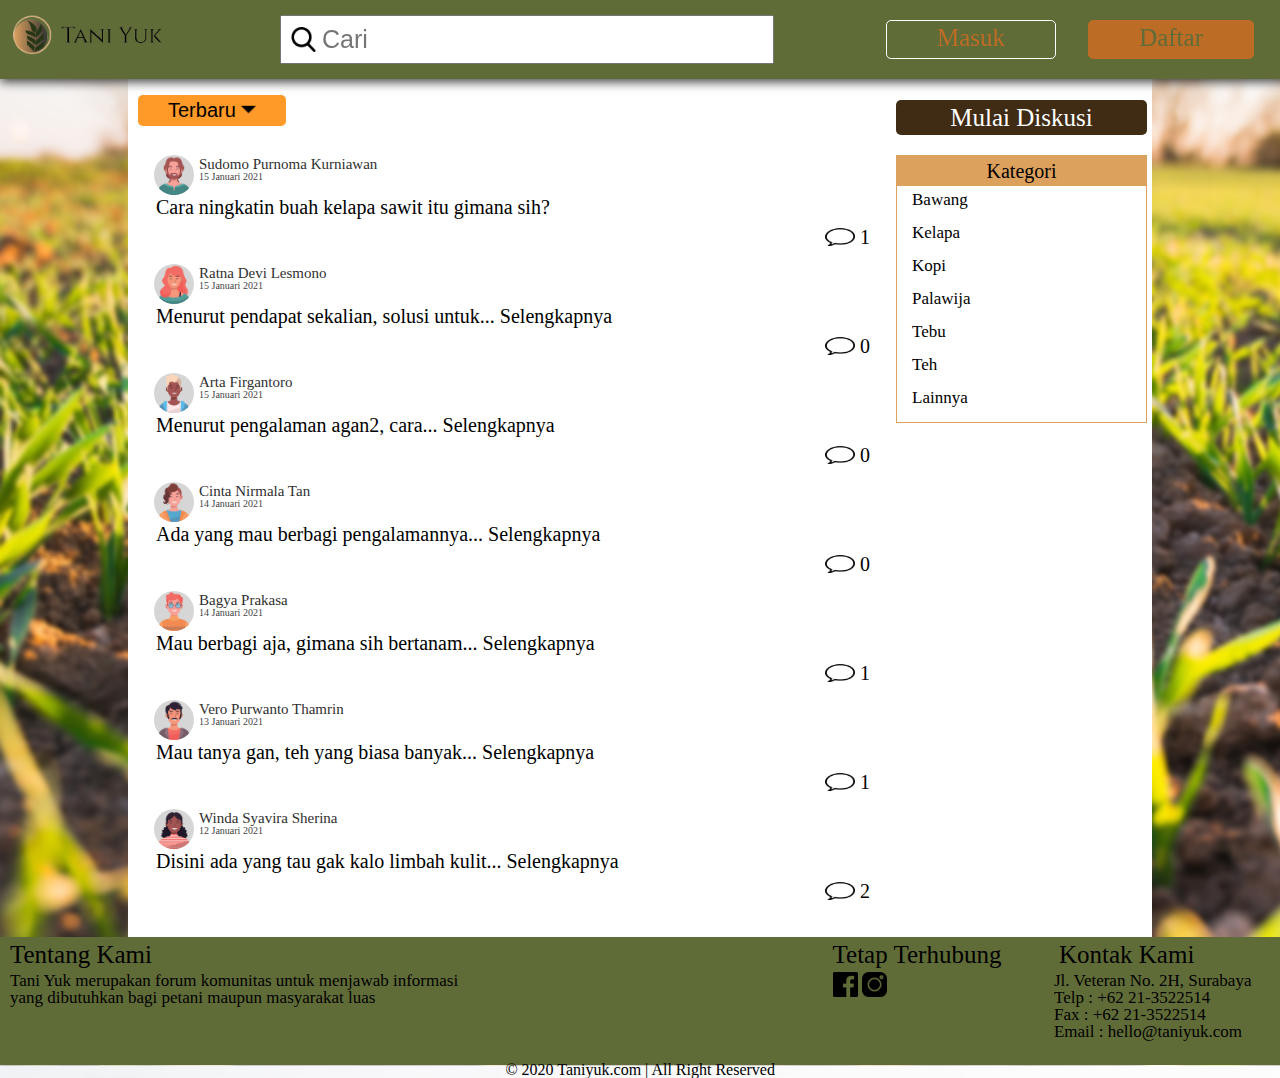
<file: index.html>
<!DOCTYPE html>
<html lang="en">
<head>
	<meta charset="UTF-8">
	<meta name="viewport" content="width=device-width, initial-scale=1.0">
	<title>Tani Yuk</title>
	<link rel="shortcut icon" href="icon/logo.png">
	<link rel="stylesheet" type="text/css" href="style.css">
</head>
<body>
	<div id="container-sidenav" class="container-nav">
		<a href="javascript:void(0)" class="close-nav" onclick="closeNav()">&times</a>
		<a href="index.html">
			<img class="desktop-logo" src="icon/home-logo.png">
			<img class="mobile-logo" src="icon/logo.png">
		</a>
		<form>
			<img src="icon/search.png">
			<input type="text" placeholder="Cari">
		</form>
		<div class="login-register">
			<a class="login" href="login.html">Masuk</a>
			<a class="register" href="register.html">Daftar</a>
		</div>
	</div>
	<span class="open-nav" onclick="openNav()">&#9776</span>
	<div class="back-nav"></div>
	<div class="container-content-main">
		<div class="container-content-1">
			<div class="dropdown">
				<button class="dropdown-button" onclick="dropFunction()">Terbaru <img src="icon/down-arrow.png"></button>
					<div id="dropdownHold" class="dropdown-content">
						<a href="index.html">Terbaru</a>
						<a href="index2.html">Teratas</a>
					</div>
			</div>
			<div class="container-content-discuss">
				<a href="discuss-1.html">
					<img class="avatar" src="icon/avatar-1.png">
					<h1>Sudomo Purnoma Kurniawan</h1>
					<h2>15 Januari 2021</h2>
					<p class="content-min">Cara ningkatin buah kelapa sawit itu gimana sih?</p>
					<p class="comment-count">1</p>
					<img class="comment-bubble" src="icon/speech-bubble.png">
				</a>
				<a href="discuss-2.html">
					<img class="avatar" src="icon/avatar-5.png">
					<h1>Ratna Devi Lesmono</h1>
					<h2>15 Januari 2021</h2>
					<p class="content-min">Menurut pendapat sekalian, solusi untuk... Selengkapnya</p>
					<p class="comment-count">0</p>
					<img class="comment-bubble" src="icon/speech-bubble.png">
				</a>
				<a href="discuss-3.html">
					<img class="avatar" src="icon/avatar-2.png">
					<h1>Arta Firgantoro</h1>
					<h2>15 Januari 2021</h2>
					<p class="content-min">Menurut pengalaman agan2, cara... Selengkapnya</p>
					<p class="comment-count">0</p>
					<img class="comment-bubble" src="icon/speech-bubble.png">
				</a>
				<a href="discuss-4.html">
					<img class="avatar" src="icon/avatar-6.png">
					<h1>Cinta Nirmala Tan</h1>
					<h2>14 Januari 2021</h2>
					<p class="content-min">Ada yang mau berbagi pengalamannya... Selengkapnya</p>
					<p class="comment-count">0</p>
					<img class="comment-bubble" src="icon/speech-bubble.png">
				</a>
				<a href="discuss-5.html">
					<img class="avatar" src="icon/avatar-3.png">
					<h1>Bagya Prakasa</h1>
					<h2>14 Januari 2021</h2>
					<p class="content-min">Mau berbagi aja, gimana sih bertanam... Selengkapnya</p>
					<p class="comment-count">1</p>
					<img class="comment-bubble" src="icon/speech-bubble.png">
				</a>
				<a href="discuss-6.html">
					<img class="avatar" src="icon/avatar-4.png">
					<h1>Vero Purwanto Thamrin</h1>
					<h2>13 Januari 2021</h2>
					<p class="content-min">Mau tanya gan, teh yang biasa banyak... Selengkapnya</p>
					<p class="comment-count">1</p>
					<img class="comment-bubble" src="icon/speech-bubble.png">
				</a>
				<a href="discuss-7.html">
					<img class="avatar" src="icon/avatar-7.png">
					<h1>Winda Syavira Sherina</h1>
					<h2>12 Januari 2021</h2>
					<p class="content-min">Disini ada yang tau gak kalo limbah kulit... Selengkapnya</p>
					<p class="comment-count">2</p>
					<img class="comment-bubble" src="icon/speech-bubble.png">
				</a>
			</div>
		</div>
		<div class="container-content-2">
			<a class="start-discuss" href="start-discuss.html">Mulai Diskusi</a>
			<a href="start-discuss.html">
				<img class="start-discuss-mobile" src="icon/edit.png">
			</a>
			<div class="container-content-category">
				<h1>Kategori</h1>
				<a class="onion" onclick="categoryPopup()" href="#">Bawang</a><br><br>
				<a class="coconut" onclick="categoryPopup()" href="#">Kelapa</a><br><br>
				<a class="coffee" onclick="categoryPopup()" href="#">Kopi</a><br><br>
				<a class="second-crop" onclick="categoryPopup()" href="#">Palawija</a><br><br>
				<a class="cane" onclick="categoryPopup()" href="#">Tebu</a><br><br>
				<a class="tea" onclick="categoryPopup()" href="#">Teh</a><br><br>
				<a class="other" onclick="categoryPopup()" href="#">Lainnya</a><br><br>
			</div>
		</div>
	</div>
	<div class="container-end">
		<div class="container-about">
			<h1>Tentang Kami</h1>
			<p>Tani Yuk merupakan forum komunitas untuk menjawab informasi</p>
			<p>yang dibutuhkan bagi petani maupun masyarakat luas</p>
		</div>
		<div class="container-connect-contact">
			<span class="connected">
				<h1>Tetap Terhubung</h1>
				<a href="https://web.facebook.com/rapzzzzy/">
					<img class="social-media" src="icon/facebook.png">
				</a>
				<a href="https://www.instagram.com/rapzzzzy/">
					<img class="social-media" src="icon/instagram.png">
				</a>
			</span>
			<span class="contact">
				<h1>Kontak Kami</h1>
				<p>Jl. Veteran No. 2H, Surabaya</p>
				<p>Telp	 : +62 21-3522514</p>
				<p>Fax	 : +62 21-3522514</p>
				<p>Email : hello@taniyuk.com</p>
			</span>
		</div>
		<div class="copyright">
			<p>© 2020 Taniyuk.com | All Right Reserved</p>
		</div>
	</div>
</body>
<script src="script.js"></script>
</html>
</file>
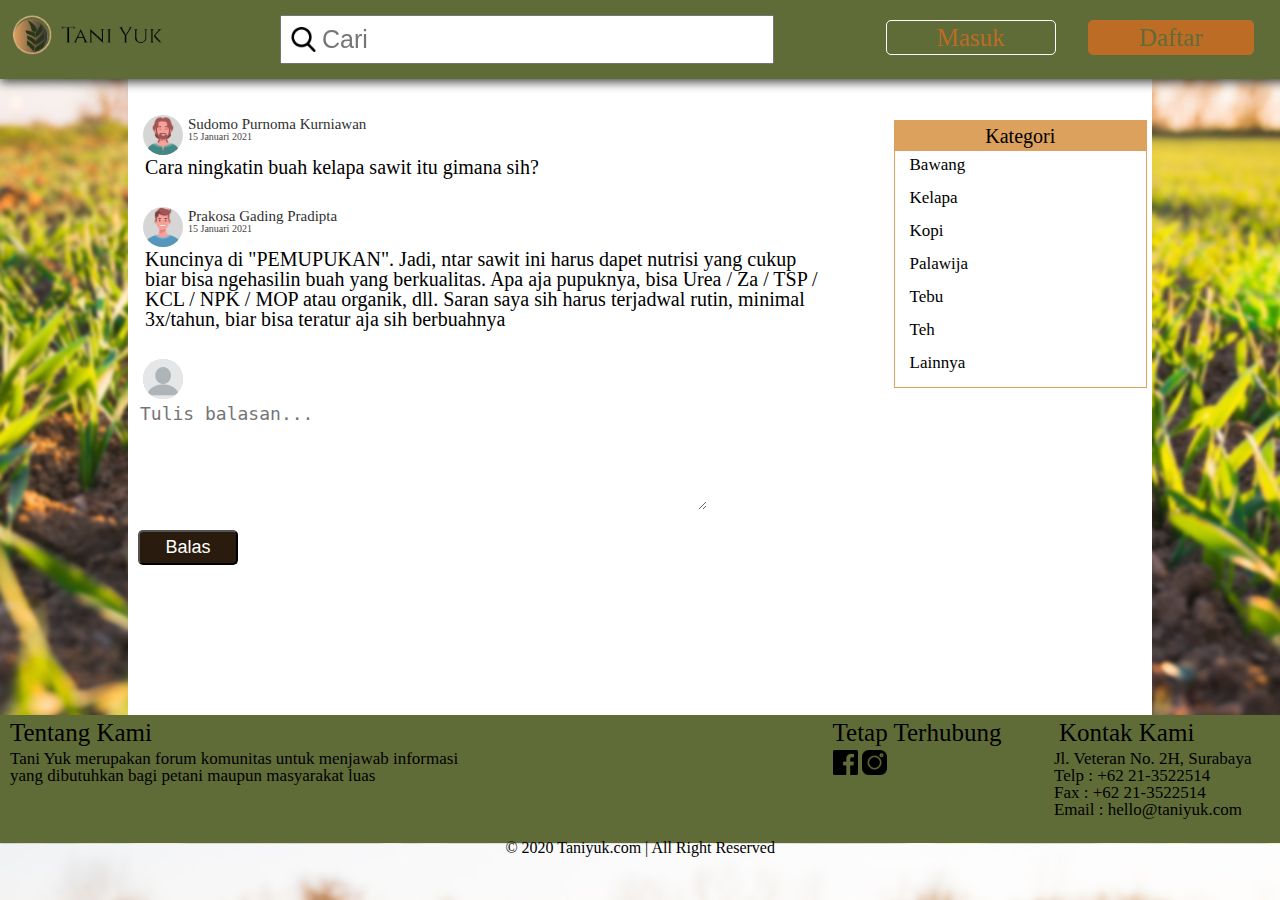
<file: discuss-1.html>
<!DOCTYPE html>
<html lang="en">
<head>
	<meta charset="UTF-8">
	<meta name="viewport" content="width=device-width, initial-scale=1.0">
	<title>Tani Yuk</title>
	<link rel="shortcut icon" href="icon/logo.png">
	<link rel="stylesheet" type="text/css" href="discuss.css">
</head>
<body>
	<div id="container-sidenav" class="container-nav">
		<a href="javascript:void(0)" class="close-nav" onclick="closeNav()">&times</a>
		<a href="index.html">
			<img class="desktop-logo" src="icon/home-logo.png">
			<img class="mobile-logo" src="icon/logo.png">
		</a>
		<form>
			<img src="icon/search.png">
			<input type="text" placeholder="Cari">
		</form>
		<div class="login-register">
			<a class="login" href="login.html">Masuk</a>
			<a class="register" href="register.html">Daftar</a>
		</div>
	</div>
	<span class="open-nav" onclick="openNav()">&#9776</span>
	<div class="back-nav"></div>
	<div class="container-content-main">
		<div class="container-content-1">
			<div class="container-content-discuss">
				<img class="avatar" src="icon/avatar-1.png">
				<h1>Sudomo Purnoma Kurniawan</h1>
				<h2>15 Januari 2021</h2>
				<p class="content-min">Cara ningkatin buah kelapa sawit itu gimana sih?</p>
			</div>
			<div class="container-content-discuss">
				<img class="avatar" src="icon/avatar-9.png">
				<h1>Prakosa Gading Pradipta</h1>
				<h2>15 Januari 2021</h2>
				<p class="content-min">Kuncinya di "PEMUPUKAN". Jadi, ntar sawit ini harus dapet nutrisi yang cukup biar bisa ngehasilin buah yang berkualitas. Apa aja pupuknya, bisa Urea / Za / TSP / KCL / NPK / MOP atau organik, dll. Saran saya sih harus terjadwal rutin, minimal 3x/tahun, biar bisa teratur aja sih berbuahnya</p>
			</div>
			<div class="container-content-discuss">
				<img class="avatar" src="icon/blank-avatar.png">
				<h1 class="blank">Blank</h1>
				<h2 class="blank">Blank</h2>
				<textarea class="reply-1" cols="50%" rows="5%" placeholder="Tulis balasan..."></textarea>
				<textarea class="reply-2" cols="40%" rows="4%" placeholder="Tulis balasan..."></textarea>
				<textarea class="reply-3" cols="30%" rows="3%" placeholder="Tulis balasan..."></textarea>
			</div>
			<div class="reply">
				<button onclick="replyPopup()">Balas</button>
			</div>
		</div>
		<div class="container-content-2">
			<div class="container-content-category">
				<h1>Kategori</h1>
				<a class="onion" onclick="categoryPopup()" href="#">Bawang</a><br><br>
				<a class="coconut" onclick="categoryPopup()" href="#">Kelapa</a><br><br>
				<a class="coffee" onclick="categoryPopup()" href="#">Kopi</a><br><br>
				<a class="second-crop" onclick="categoryPopup()" href="#">Palawija</a><br><br>
				<a class="cane" onclick="categoryPopup()" href="#">Tebu</a><br><br>
				<a class="tea" onclick="categoryPopup()" href="#">Teh</a><br><br>
				<a class="other" onclick="categoryPopup()" href="#">Lainnya</a><br><br>
			</div>
		</div>
	</div>
	<div class="container-end">
		<div class="container-about">
			<h1>Tentang Kami</h1>
			<p>Tani Yuk merupakan forum komunitas untuk menjawab informasi</p>
			<p>yang dibutuhkan bagi petani maupun masyarakat luas</p>
		</div>
		<div class="container-connect-contact">
			<span class="connected">
				<h1>Tetap Terhubung</h1>
				<a href="https://web.facebook.com/rapzzzzy/">
					<img class="social-media" src="icon/facebook.png">
				</a>
				<a href="https://www.instagram.com/rapzzzzy/">
					<img class="social-media" src="icon/instagram.png">
				</a>
			</span>
			<span class="contact">
				<h1>Kontak Kami</h1>
				<p>Jl. Veteran No. 2H, Surabaya</p>
				<p>Telp	 : +62 21-3522514</p>
				<p>Fax	 : +62 21-3522514</p>
				<p>Email : hello@taniyuk.com</p>
			</span>
		</div>
		<div class="copyright">
			<p>© 2020 Taniyuk.com | All Right Reserved</p>
		</div>
	</div>
</body>
<script src="script.js"></script>
</html>
</file>
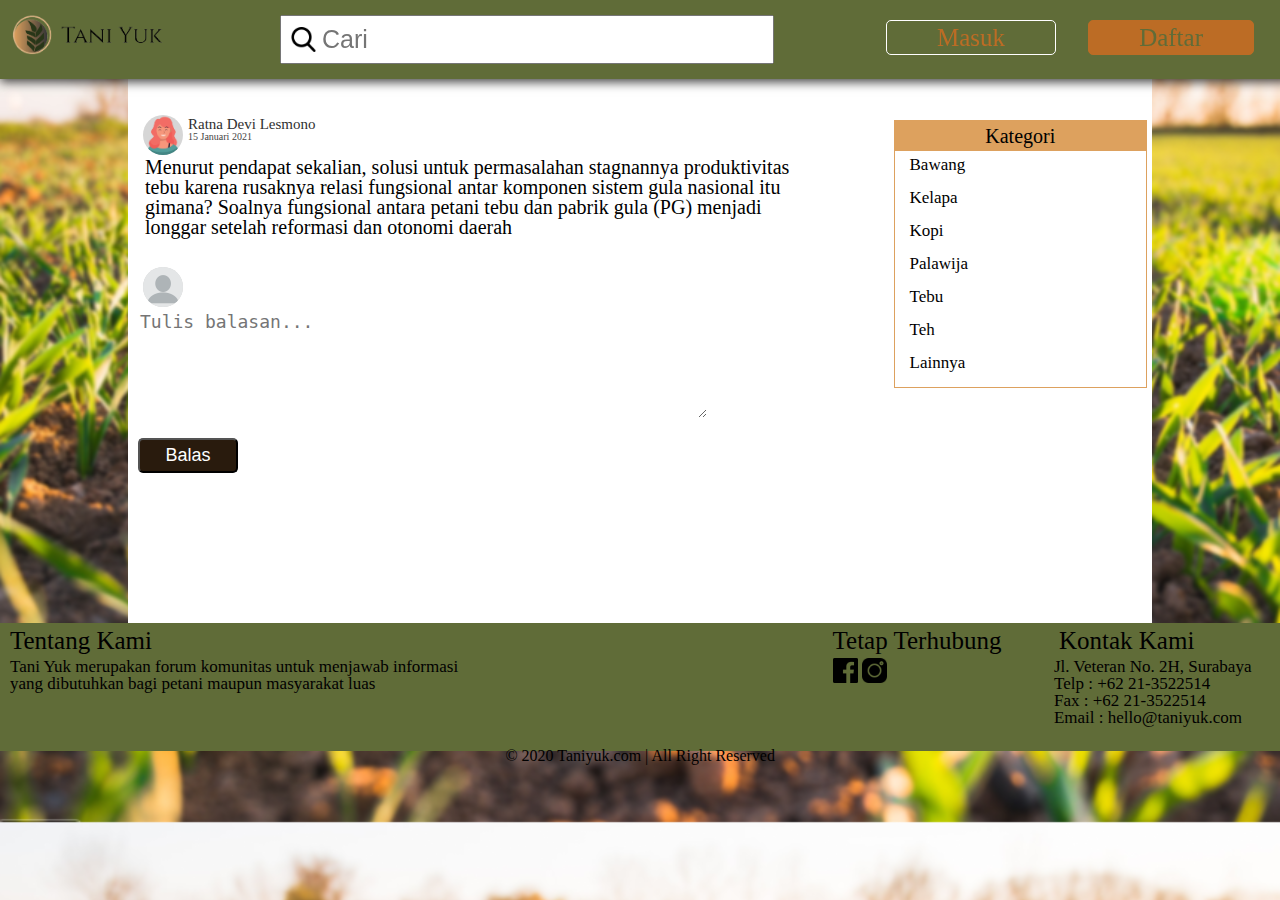
<file: discuss-2.html>
<!DOCTYPE html>
<html lang="en">
<head>
	<meta charset="UTF-8">
	<meta name="viewport" content="width=device-width, initial-scale=1.0">
	<title>Tani Yuk</title>
	<link rel="shortcut icon" href="icon/logo.png">
	<link rel="stylesheet" type="text/css" href="discuss.css">
</head>
<body>
	<div id="container-sidenav" class="container-nav">
		<a href="javascript:void(0)" class="close-nav" onclick="closeNav()">&times</a>
		<a href="index.html">
			<img class="desktop-logo" src="icon/home-logo.png">
			<img class="mobile-logo" src="icon/logo.png">
		</a>
		<form>
			<img src="icon/search.png">
			<input type="text" placeholder="Cari">
		</form>
		<div class="login-register">
			<a class="login" href="login.html">Masuk</a>
			<a class="register" href="register.html">Daftar</a>
		</div>
	</div>
	<span class="open-nav" onclick="openNav()">&#9776</span>
	<div class="back-nav"></div>
	<div class="container-content-main">
		<div class="container-content-1">
			<div class="container-content-discuss">
				<img class="avatar" src="icon/avatar-5.png">
				<h1>Ratna Devi Lesmono</h1>
				<h2>15 Januari 2021</h2>
				<p class="content-min">Menurut pendapat sekalian, solusi untuk permasalahan stagnannya produktivitas tebu karena rusaknya relasi fungsional antar komponen sistem gula nasional itu gimana? Soalnya fungsional antara petani tebu dan pabrik gula (PG) menjadi longgar setelah reformasi dan otonomi daerah</p>
			</div>
			<div class="container-content-discuss">
				<img class="avatar" src="icon/blank-avatar.png">
				<h1 class="blank">Blank</h1>
				<h2 class="blank">Blank</h2>
				<textarea class="reply-1" cols="50%" rows="5%" placeholder="Tulis balasan..."></textarea>
				<textarea class="reply-2" cols="40%" rows="4%" placeholder="Tulis balasan..."></textarea>
				<textarea class="reply-3" cols="30%" rows="3%" placeholder="Tulis balasan..."></textarea>
			</div>
			<div class="reply">
				<button onclick="replyPopup()">Balas</button>
			</div>
		</div>
		<div class="container-content-2">
			<div class="container-content-category">
				<h1>Kategori</h1>
				<a class="onion" onclick="categoryPopup()" href="#">Bawang</a><br><br>
				<a class="coconut" onclick="categoryPopup()" href="#">Kelapa</a><br><br>
				<a class="coffee" onclick="categoryPopup()" href="#">Kopi</a><br><br>
				<a class="second-crop" onclick="categoryPopup()" href="#">Palawija</a><br><br>
				<a class="cane" onclick="categoryPopup()" href="#">Tebu</a><br><br>
				<a class="tea" onclick="categoryPopup()" href="#">Teh</a><br><br>
				<a class="other" onclick="categoryPopup()" href="#">Lainnya</a><br><br>
			</div>
		</div>
	</div>
	<div class="container-end">
		<div class="container-about">
			<h1>Tentang Kami</h1>
			<p>Tani Yuk merupakan forum komunitas untuk menjawab informasi</p>
			<p>yang dibutuhkan bagi petani maupun masyarakat luas</p>
		</div>
		<div class="container-connect-contact">
			<span class="connected">
				<h1>Tetap Terhubung</h1>
				<a href="https://web.facebook.com/rapzzzzy/">
					<img class="social-media" src="icon/facebook.png">
				</a>
				<a href="https://www.instagram.com/rapzzzzy/">
					<img class="social-media" src="icon/instagram.png">
				</a>
			</span>
			<span class="contact">
				<h1>Kontak Kami</h1>
				<p>Jl. Veteran No. 2H, Surabaya</p>
				<p>Telp	 : +62 21-3522514</p>
				<p>Fax	 : +62 21-3522514</p>
				<p>Email : hello@taniyuk.com</p>
			</span>
		</div>
		<div class="copyright">
			<p>© 2020 Taniyuk.com | All Right Reserved</p>
		</div>
	</div>
</body>
<script src="script.js"></script>
</html>
</file>
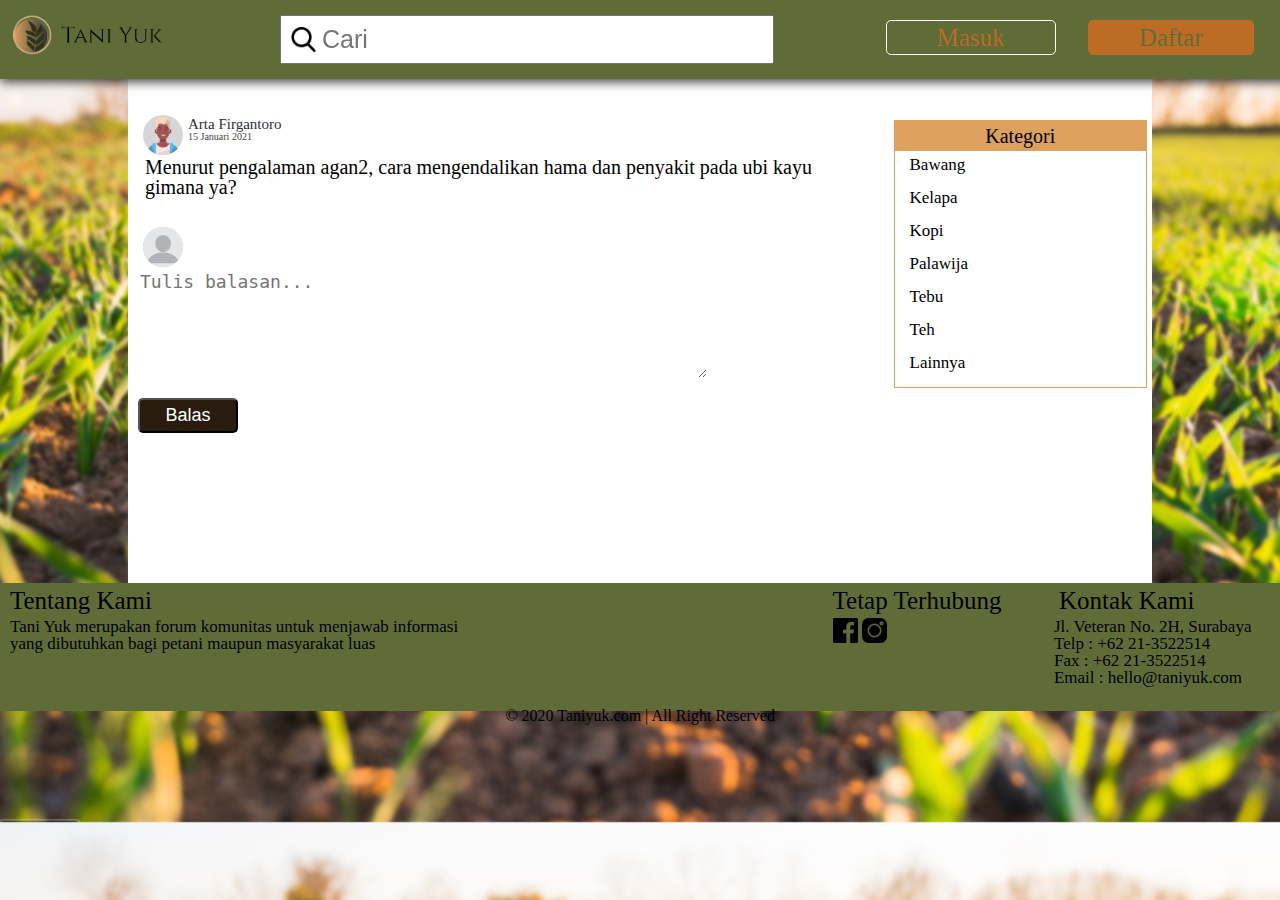
<file: discuss-3.html>
<!DOCTYPE html>
<html lang="en">
<head>
	<meta charset="UTF-8">
	<meta name="viewport" content="width=device-width, initial-scale=1.0">
	<title>Tani Yuk</title>
	<link rel="shortcut icon" href="icon/logo.png">
	<link rel="stylesheet" type="text/css" href="discuss.css">
</head>
<body>
	<div id="container-sidenav" class="container-nav">
		<a href="javascript:void(0)" class="close-nav" onclick="closeNav()">&times</a>
		<a href="index.html">
			<img class="desktop-logo" src="icon/home-logo.png">
			<img class="mobile-logo" src="icon/logo.png">
		</a>
		<form>
			<img src="icon/search.png">
			<input type="text" placeholder="Cari">
		</form>
		<div class="login-register">
			<a class="login" href="login.html">Masuk</a>
			<a class="register" href="register.html">Daftar</a>
		</div>
	</div>
	<span class="open-nav" onclick="openNav()">&#9776</span>
	<div class="back-nav"></div>
	<div class="container-content-main">
		<div class="container-content-1">
			<div class="container-content-discuss">
				<img class="avatar" src="icon/avatar-2.png">
				<h1>Arta Firgantoro</h1>
				<h2>15 Januari 2021</h2>
				<p class="content-min">Menurut pengalaman agan2, cara mengendalikan hama dan penyakit pada ubi kayu gimana ya?</p>
			</div>
			<div class="container-content-discuss">
				<img class="avatar" src="icon/blank-avatar.png">
				<h1 class="blank">Blank</h1>
				<h2 class="blank">Blank</h2>
				<textarea class="reply-1" cols="50%" rows="5%" placeholder="Tulis balasan..."></textarea>
				<textarea class="reply-2" cols="40%" rows="4%" placeholder="Tulis balasan..."></textarea>
				<textarea class="reply-3" cols="30%" rows="3%" placeholder="Tulis balasan..."></textarea>
			</div>
			<div class="reply">
				<button onclick="replyPopup()">Balas</button>
			</div>
		</div>
		<div class="container-content-2">
			<div class="container-content-category">
				<h1>Kategori</h1>
				<a class="onion" onclick="categoryPopup()" href="#">Bawang</a><br><br>
				<a class="coconut" onclick="categoryPopup()" href="#">Kelapa</a><br><br>
				<a class="coffee" onclick="categoryPopup()" href="#">Kopi</a><br><br>
				<a class="second-crop" onclick="categoryPopup()" href="#">Palawija</a><br><br>
				<a class="cane" onclick="categoryPopup()" href="#">Tebu</a><br><br>
				<a class="tea" onclick="categoryPopup()" href="#">Teh</a><br><br>
				<a class="other" onclick="categoryPopup()" href="#">Lainnya</a><br><br>
			</div>
		</div>
	</div>
	<div class="container-end">
		<div class="container-about">
			<h1>Tentang Kami</h1>
			<p>Tani Yuk merupakan forum komunitas untuk menjawab informasi</p>
			<p>yang dibutuhkan bagi petani maupun masyarakat luas</p>
		</div>
		<div class="container-connect-contact">
			<span class="connected">
				<h1>Tetap Terhubung</h1>
				<a href="https://web.facebook.com/rapzzzzy/">
					<img class="social-media" src="icon/facebook.png">
				</a>
				<a href="https://www.instagram.com/rapzzzzy/">
					<img class="social-media" src="icon/instagram.png">
				</a>
			</span>
			<span class="contact">
				<h1>Kontak Kami</h1>
				<p>Jl. Veteran No. 2H, Surabaya</p>
				<p>Telp	 : +62 21-3522514</p>
				<p>Fax	 : +62 21-3522514</p>
				<p>Email : hello@taniyuk.com</p>
			</span>
		</div>
		<div class="copyright">
			<p>© 2020 Taniyuk.com | All Right Reserved</p>
		</div>
	</div>
</body>
<script src="script.js"></script>
</html>
</file>
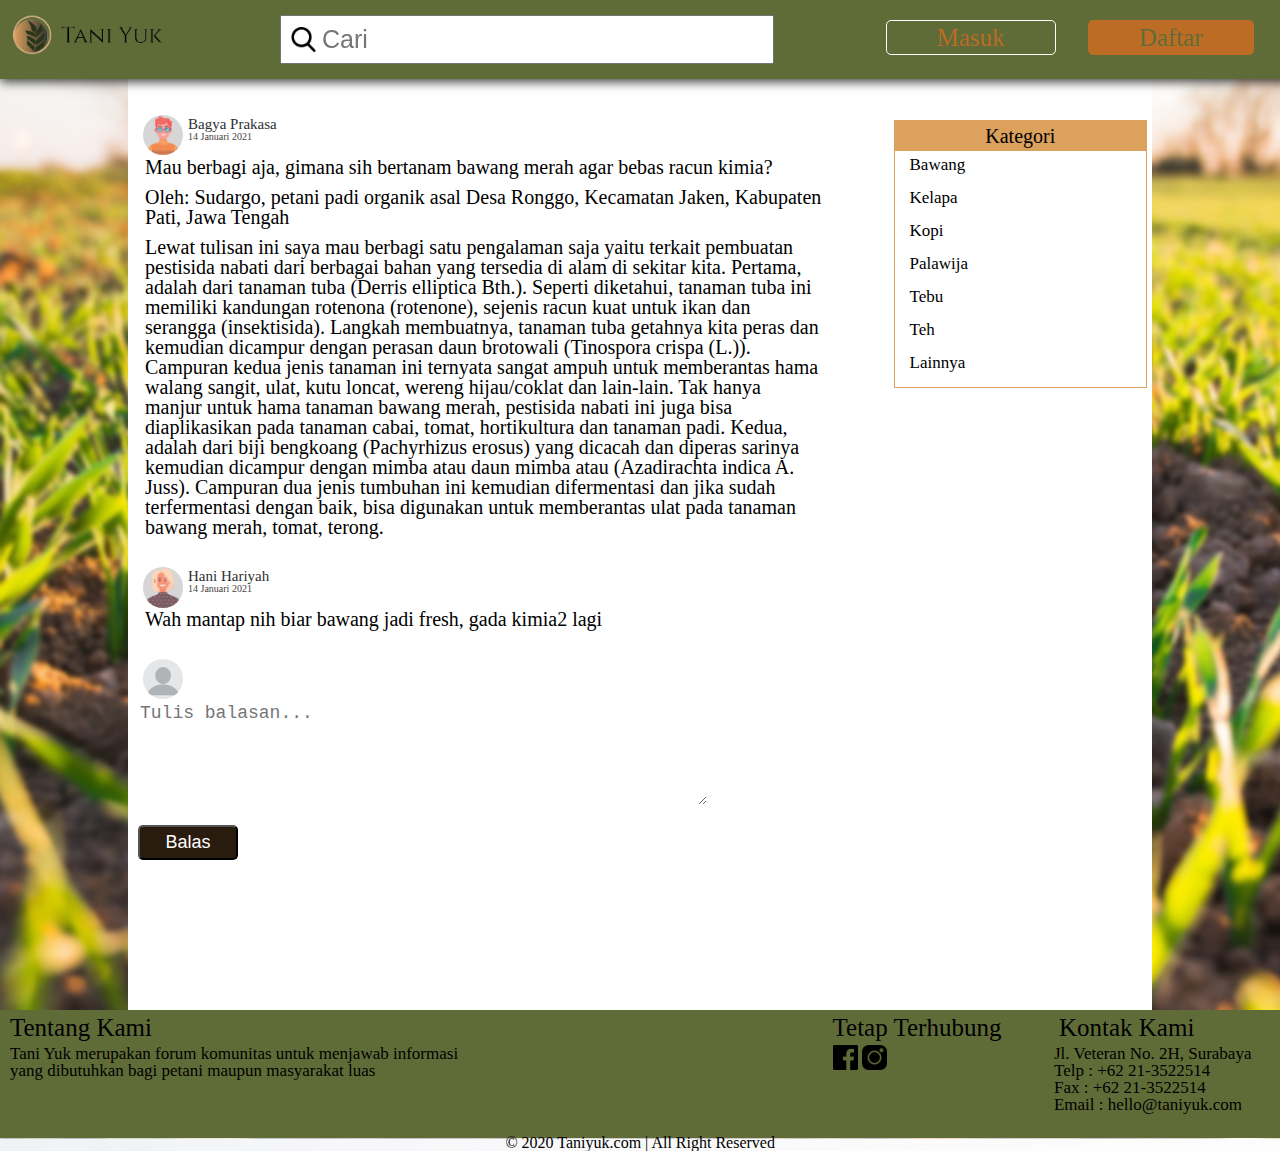
<file: discuss-5.html>
<!DOCTYPE html>
<html lang="en">
<head>
	<meta charset="UTF-8">
	<meta name="viewport" content="width=device-width, initial-scale=1.0">
	<title>Tani Yuk</title>
	<link rel="shortcut icon" href="icon/logo.png">
	<link rel="stylesheet" type="text/css" href="discuss.css">
</head>
<body>
	<div id="container-sidenav" class="container-nav">
		<a href="javascript:void(0)" class="close-nav" onclick="closeNav()">&times</a>
		<a href="index.html">
			<img class="desktop-logo" src="icon/home-logo.png">
			<img class="mobile-logo" src="icon/logo.png">
		</a>
		<form>
			<img src="icon/search.png">
			<input type="text" placeholder="Cari">
		</form>
		<div class="login-register">
			<a class="login" href="login.html">Masuk</a>
			<a class="register" href="register.html">Daftar</a>
		</div>
	</div>
	<span class="open-nav" onclick="openNav()">&#9776</span>
	<div class="back-nav"></div>
	<div class="container-content-main">
		<div class="container-content-1">
			<div class="container-content-discuss">
				<img class="avatar" src="icon/avatar-3.png">
				<h1>Bagya Prakasa</h1>
				<h2>14 Januari 2021</h2>
				<p class="content-min">Mau berbagi aja, gimana sih bertanam bawang merah agar bebas racun kimia?</p>
				<p class="content-min">Oleh: Sudargo, petani padi organik asal Desa Ronggo, Kecamatan Jaken, Kabupaten Pati, Jawa Tengah</p>
				<p class="content-min">Lewat tulisan ini saya mau berbagi satu pengalaman saja yaitu terkait pembuatan pestisida nabati dari berbagai bahan yang tersedia di alam di sekitar kita. Pertama, adalah dari tanaman tuba (Derris elliptica Bth.). Seperti diketahui, tanaman tuba ini memiliki kandungan rotenona (rotenone), sejenis racun kuat untuk ikan dan serangga (insektisida). Langkah membuatnya, tanaman tuba getahnya kita peras dan kemudian dicampur dengan perasan daun brotowali (Tinospora crispa (L.)). Campuran kedua jenis tanaman ini ternyata sangat ampuh untuk memberantas hama walang sangit, ulat, kutu loncat, wereng hijau/coklat dan lain-lain. Tak hanya manjur untuk hama tanaman bawang merah, pestisida nabati ini juga bisa diaplikasikan pada tanaman cabai, tomat, hortikultura dan tanaman padi. Kedua, adalah dari biji bengkoang (Pachyrhizus erosus) yang dicacah dan diperas sarinya kemudian dicampur dengan mimba atau daun mimba atau (Azadirachta indica A. Juss). Campuran dua jenis tumbuhan ini kemudian difermentasi dan jika sudah terfermentasi dengan baik, bisa digunakan untuk memberantas ulat pada tanaman bawang merah, tomat, terong.</p>
			</div>
			<div class="container-content-discuss">
				<img class="avatar" src="icon/avatar-13.png">
				<h1>Hani Hariyah</h1>
				<h2>14 Januari 2021</h2>
				<p class="content-min">Wah mantap nih biar bawang jadi fresh, gada kimia2 lagi</p>
			</div>
			<div class="container-content-discuss">
				<img class="avatar" src="icon/blank-avatar.png">
				<h1 class="blank">Blank</h1>
				<h2 class="blank">Blank</h2>
				<textarea class="reply-1" cols="50%" rows="5%" placeholder="Tulis balasan..."></textarea>
				<textarea class="reply-2" cols="40%" rows="4%" placeholder="Tulis balasan..."></textarea>
				<textarea class="reply-3" cols="30%" rows="3%" placeholder="Tulis balasan..."></textarea>
			</div>
			<div class="reply">
				<button onclick="replyPopup()">Balas</button>
			</div>
		</div>
		<div class="container-content-2">
			<div class="container-content-category">
				<h1>Kategori</h1>
				<a class="onion" onclick="categoryPopup()" href="#">Bawang</a><br><br>
				<a class="coconut" onclick="categoryPopup()" href="#">Kelapa</a><br><br>
				<a class="coffee" onclick="categoryPopup()" href="#">Kopi</a><br><br>
				<a class="second-crop" onclick="categoryPopup()" href="#">Palawija</a><br><br>
				<a class="cane" onclick="categoryPopup()" href="#">Tebu</a><br><br>
				<a class="tea" onclick="categoryPopup()" href="#">Teh</a><br><br>
				<a class="other" onclick="categoryPopup()" href="#">Lainnya</a><br><br>
			</div>
		</div>
	</div>
	<div class="container-end">
		<div class="container-about">
			<h1>Tentang Kami</h1>
			<p>Tani Yuk merupakan forum komunitas untuk menjawab informasi</p>
			<p>yang dibutuhkan bagi petani maupun masyarakat luas</p>
		</div>
		<div class="container-connect-contact">
			<span class="connected">
				<h1>Tetap Terhubung</h1>
				<a href="https://web.facebook.com/rapzzzzy/">
					<img class="social-media" src="icon/facebook.png">
				</a>
				<a href="https://www.instagram.com/rapzzzzy/">
					<img class="social-media" src="icon/instagram.png">
				</a>
			</span>
			<span class="contact">
				<h1>Kontak Kami</h1>
				<p>Jl. Veteran No. 2H, Surabaya</p>
				<p>Telp	 : +62 21-3522514</p>
				<p>Fax	 : +62 21-3522514</p>
				<p>Email : hello@taniyuk.com</p>
			</span>
		</div>
		<div class="copyright">
			<p>© 2020 Taniyuk.com | All Right Reserved</p>
		</div>
	</div>
</body>
<script src="script.js"></script>
</html>
</file>
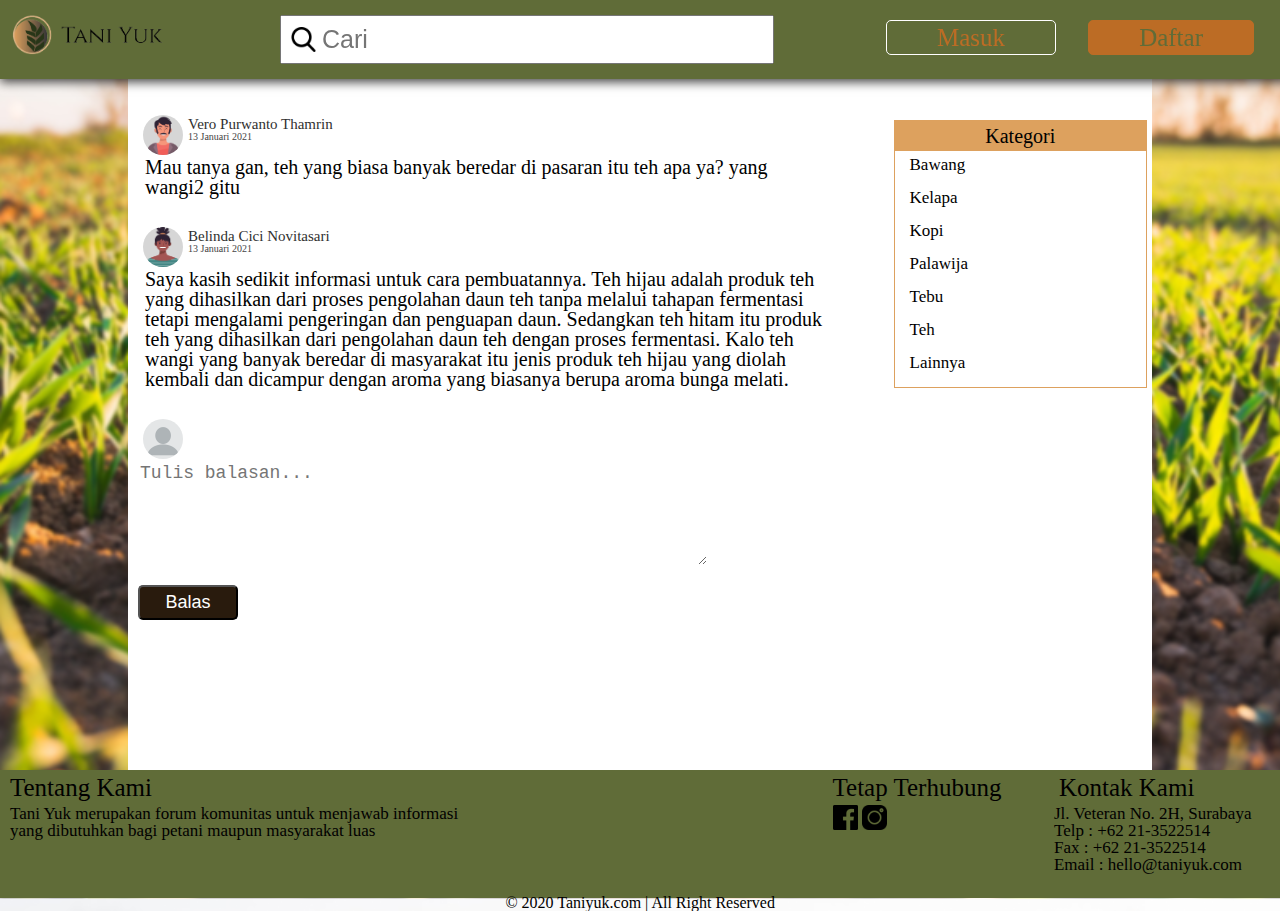
<file: discuss-6.html>
<!DOCTYPE html>
<html lang="en">
<head>
	<meta charset="UTF-8">
	<meta name="viewport" content="width=device-width, initial-scale=1.0">
	<title>Tani Yuk</title>
	<link rel="shortcut icon" href="icon/logo.png">
	<link rel="stylesheet" type="text/css" href="discuss.css">
</head>
<body>
	<div id="container-sidenav" class="container-nav">
		<a href="javascript:void(0)" class="close-nav" onclick="closeNav()">&times</a>
		<a href="index.html">
			<img class="desktop-logo" src="icon/home-logo.png">
			<img class="mobile-logo" src="icon/logo.png">
		</a>
		<form>
			<img src="icon/search.png">
			<input type="text" placeholder="Cari">
		</form>
		<div class="login-register">
			<a class="login" href="login.html">Masuk</a>
			<a class="register" href="register.html">Daftar</a>
		</div>
	</div>
	<span class="open-nav" onclick="openNav()">&#9776</span>
	<div class="back-nav"></div>
	<div class="container-content-main">
		<div class="container-content-1">
			<div class="container-content-discuss">
				<img class="avatar" src="icon/avatar-4.png">
				<h1>Vero Purwanto Thamrin</h1>
				<h2>13 Januari 2021</h2>
				<p class="content-min">Mau tanya gan, teh yang biasa banyak beredar di pasaran itu teh apa ya? yang wangi2 gitu</p>
			</div>
			<div class="container-content-discuss">
				<img class="avatar" src="icon/avatar-14.png">
				<h1>Belinda Cici Novitasari</h1>
				<h2>13 Januari 2021</h2>
				<p class="content-min">Saya kasih sedikit informasi untuk cara pembuatannya. Teh hijau adalah produk teh yang dihasilkan dari proses pengolahan daun teh tanpa melalui tahapan fermentasi tetapi mengalami pengeringan dan penguapan daun. Sedangkan teh hitam itu produk teh yang dihasilkan dari pengolahan daun teh dengan proses fermentasi. Kalo teh wangi yang banyak beredar di masyarakat itu jenis produk teh hijau yang diolah kembali dan dicampur dengan aroma yang biasanya berupa aroma bunga melati.</p>
			</div>
			<div class="container-content-discuss">
				<img class="avatar" src="icon/blank-avatar.png">
				<h1 class="blank">Blank</h1>
				<h2 class="blank">Blank</h2>
				<textarea class="reply-1" cols="50%" rows="5%" placeholder="Tulis balasan..."></textarea>
				<textarea class="reply-2" cols="40%" rows="4%" placeholder="Tulis balasan..."></textarea>
				<textarea class="reply-3" cols="30%" rows="3%" placeholder="Tulis balasan..."></textarea>
			</div>
			<div class="reply">
				<button onclick="replyPopup()">Balas</button>
			</div>
		</div>
		<div class="container-content-2">
			<div class="container-content-category">
				<h1>Kategori</h1>
				<a class="onion" onclick="categoryPopup()" href="#">Bawang</a><br><br>
				<a class="coconut" onclick="categoryPopup()" href="#">Kelapa</a><br><br>
				<a class="coffee" onclick="categoryPopup()" href="#">Kopi</a><br><br>
				<a class="second-crop" onclick="categoryPopup()" href="#">Palawija</a><br><br>
				<a class="cane" onclick="categoryPopup()" href="#">Tebu</a><br><br>
				<a class="tea" onclick="categoryPopup()" href="#">Teh</a><br><br>
				<a class="other" onclick="categoryPopup()" href="#">Lainnya</a><br><br>
			</div>
		</div>
	</div>
	<div class="container-end">
		<div class="container-about">
			<h1>Tentang Kami</h1>
			<p>Tani Yuk merupakan forum komunitas untuk menjawab informasi</p>
			<p>yang dibutuhkan bagi petani maupun masyarakat luas</p>
		</div>
		<div class="container-connect-contact">
			<span class="connected">
				<h1>Tetap Terhubung</h1>
				<a href="https://web.facebook.com/rapzzzzy/">
					<img class="social-media" src="icon/facebook.png">
				</a>
				<a href="https://www.instagram.com/rapzzzzy/">
					<img class="social-media" src="icon/instagram.png">
				</a>
			</span>
			<span class="contact">
				<h1>Kontak Kami</h1>
				<p>Jl. Veteran No. 2H, Surabaya</p>
				<p>Telp	 : +62 21-3522514</p>
				<p>Fax	 : +62 21-3522514</p>
				<p>Email : hello@taniyuk.com</p>
			</span>
		</div>
		<div class="copyright">
			<p>© 2020 Taniyuk.com | All Right Reserved</p>
		</div>
	</div>
</body>
<script src="script.js"></script>
</html>
</file>
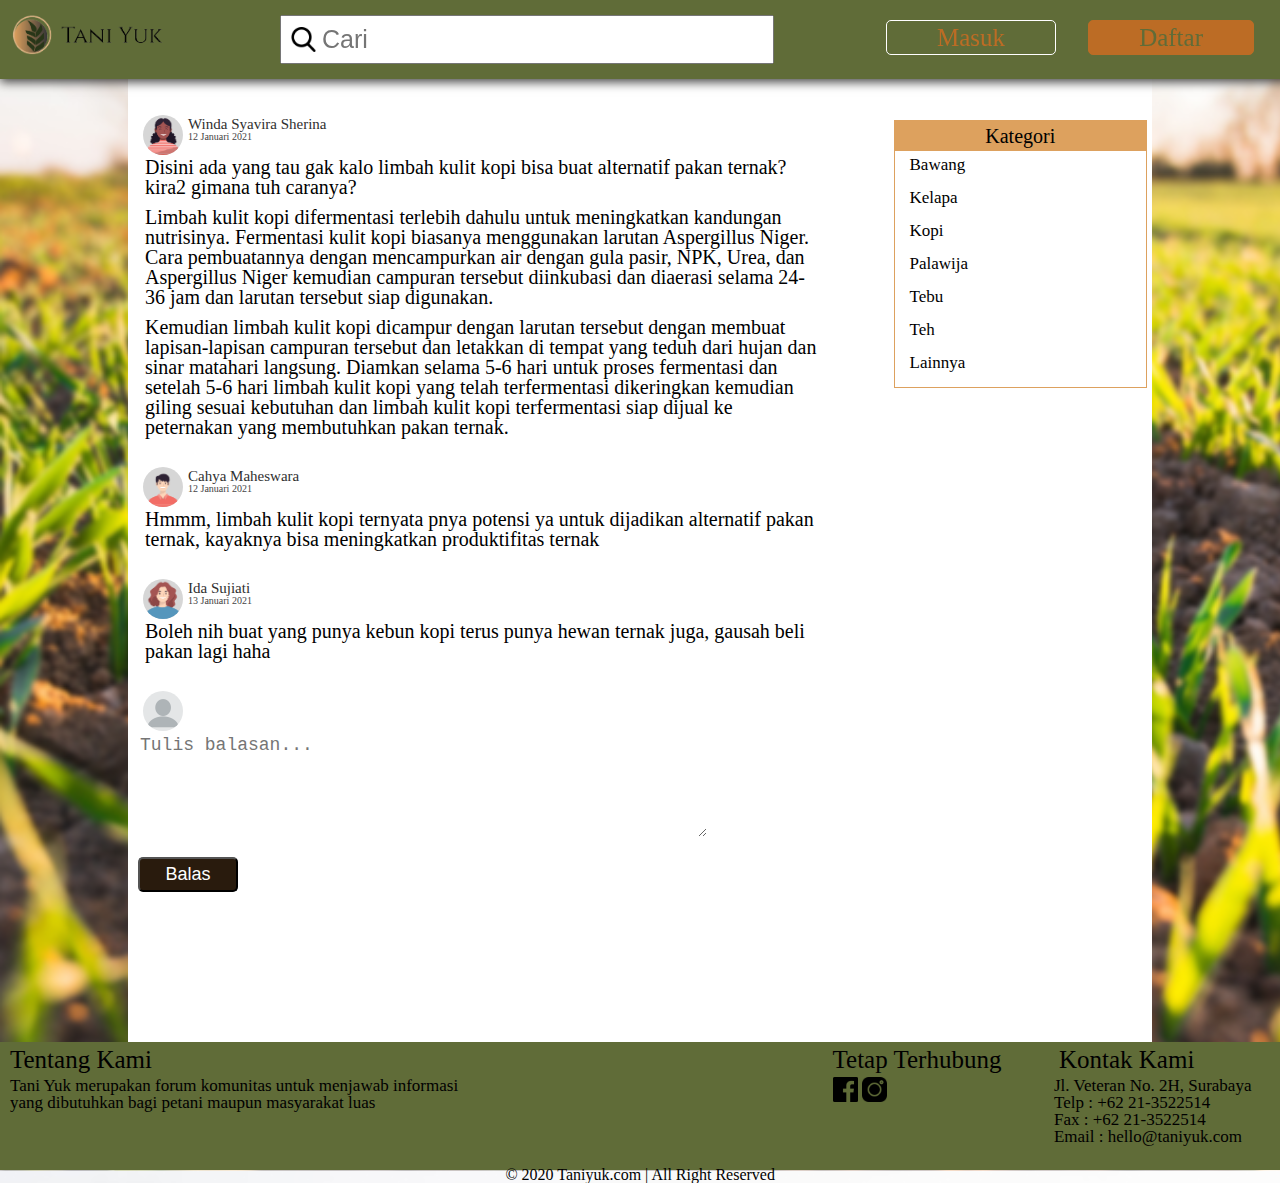
<file: discuss-7.html>
<!DOCTYPE html>
<html lang="en">
<head>
	<meta charset="UTF-8">
	<meta name="viewport" content="width=device-width, initial-scale=1.0">
	<title>Tani Yuk</title>
	<link rel="shortcut icon" href="icon/logo.png">
	<link rel="stylesheet" type="text/css" href="discuss.css">
</head>
<body>
	<div id="container-sidenav" class="container-nav">
		<a href="javascript:void(0)" class="close-nav" onclick="closeNav()">&times</a>
		<a href="index.html">
			<img class="desktop-logo" src="icon/home-logo.png">
			<img class="mobile-logo" src="icon/logo.png">
		</a>
		<form>
			<img src="icon/search.png">
			<input type="text" placeholder="Cari">
		</form>
		<div class="login-register">
			<a class="login" href="login.html">Masuk</a>
			<a class="register" href="register.html">Daftar</a>
		</div>
	</div>
	<span class="open-nav" onclick="openNav()">&#9776</span>
	<div class="back-nav"></div>
	<div class="container-content-main">
		<div class="container-content-1">
			<div class="container-content-discuss">
				<img class="avatar" src="icon/avatar-7.png">
				<h1>Winda Syavira Sherina</h1>
				<h2>12 Januari 2021</h2>
				<p class="content-min">Disini ada yang tau gak kalo limbah kulit kopi bisa buat alternatif pakan ternak? kira2 gimana tuh caranya?</p>
				<p class="content-min">Limbah kulit kopi difermentasi terlebih dahulu untuk meningkatkan kandungan nutrisinya. Fermentasi kulit kopi biasanya menggunakan larutan Aspergillus Niger. Cara pembuatannya dengan mencampurkan air dengan gula pasir, NPK, Urea, dan Aspergillus Niger kemudian campuran tersebut diinkubasi dan diaerasi selama 24-36 jam dan larutan tersebut siap digunakan.</p>
				<p class="content-min">Kemudian limbah kulit kopi dicampur dengan larutan tersebut dengan membuat lapisan-lapisan campuran tersebut dan letakkan di tempat yang teduh dari hujan dan sinar matahari langsung. Diamkan selama 5-6 hari untuk proses fermentasi dan setelah 5-6 hari limbah kulit kopi yang telah terfermentasi dikeringkan kemudian giling sesuai kebutuhan dan limbah kulit kopi terfermentasi siap dijual ke peternakan yang membutuhkan pakan ternak.</p>
			</div>
			<div class="container-content-discuss">
				<img class="avatar" src="icon/avatar-10.png">
				<h1>Cahya Maheswara</h1>
				<h2>12 Januari 2021</h2>
				<p class="content-min">Hmmm, limbah kulit kopi ternyata pnya potensi ya untuk dijadikan alternatif pakan ternak, kayaknya bisa meningkatkan produktifitas ternak</p>
			</div>
			<div class="container-content-discuss">
				<img class="avatar" src="icon/avatar-15.png">
				<h1>Ida Sujiati</h1>
				<h2>13 Januari 2021</h2>
				<p class="content-min">Boleh nih buat yang punya kebun kopi terus punya hewan ternak juga, gausah beli pakan lagi haha</p>
			</div>
			<div class="container-content-discuss">
				<img class="avatar" src="icon/blank-avatar.png">
				<h1 class="blank">Blank</h1>
				<h2 class="blank">Blank</h2>
				<textarea class="reply-1" cols="50%" rows="5%" placeholder="Tulis balasan..."></textarea>
				<textarea class="reply-2" cols="40%" rows="4%" placeholder="Tulis balasan..."></textarea>
				<textarea class="reply-3" cols="30%" rows="3%" placeholder="Tulis balasan..."></textarea>
			</div>
			<div class="reply">
				<button onclick="replyPopup()">Balas</button>
			</div>
		</div>
		<div class="container-content-2">
			<div class="container-content-category">
				<h1>Kategori</h1>
				<a class="onion" onclick="categoryPopup()" href="#">Bawang</a><br><br>
				<a class="coconut" onclick="categoryPopup()" href="#">Kelapa</a><br><br>
				<a class="coffee" onclick="categoryPopup()" href="#">Kopi</a><br><br>
				<a class="second-crop" onclick="categoryPopup()" href="#">Palawija</a><br><br>
				<a class="cane" onclick="categoryPopup()" href="#">Tebu</a><br><br>
				<a class="tea" onclick="categoryPopup()" href="#">Teh</a><br><br>
				<a class="other" onclick="categoryPopup()" href="#">Lainnya</a><br><br>
			</div>
		</div>
	</div>
	<div class="container-end">
		<div class="container-about">
			<h1>Tentang Kami</h1>
			<p>Tani Yuk merupakan forum komunitas untuk menjawab informasi</p>
			<p>yang dibutuhkan bagi petani maupun masyarakat luas</p>
		</div>
		<div class="container-connect-contact">
			<span class="connected">
				<h1>Tetap Terhubung</h1>
				<a href="https://web.facebook.com/rapzzzzy/">
					<img class="social-media" src="icon/facebook.png">
				</a>
				<a href="https://www.instagram.com/rapzzzzy/">
					<img class="social-media" src="icon/instagram.png">
				</a>
			</span>
			<span class="contact">
				<h1>Kontak Kami</h1>
				<p>Jl. Veteran No. 2H, Surabaya</p>
				<p>Telp	 : +62 21-3522514</p>
				<p>Fax	 : +62 21-3522514</p>
				<p>Email : hello@taniyuk.com</p>
			</span>
		</div>
		<div class="copyright">
			<p>© 2020 Taniyuk.com | All Right Reserved</p>
		</div>
	</div>
</body>
<script src="script.js"></script>
</html>
</file>
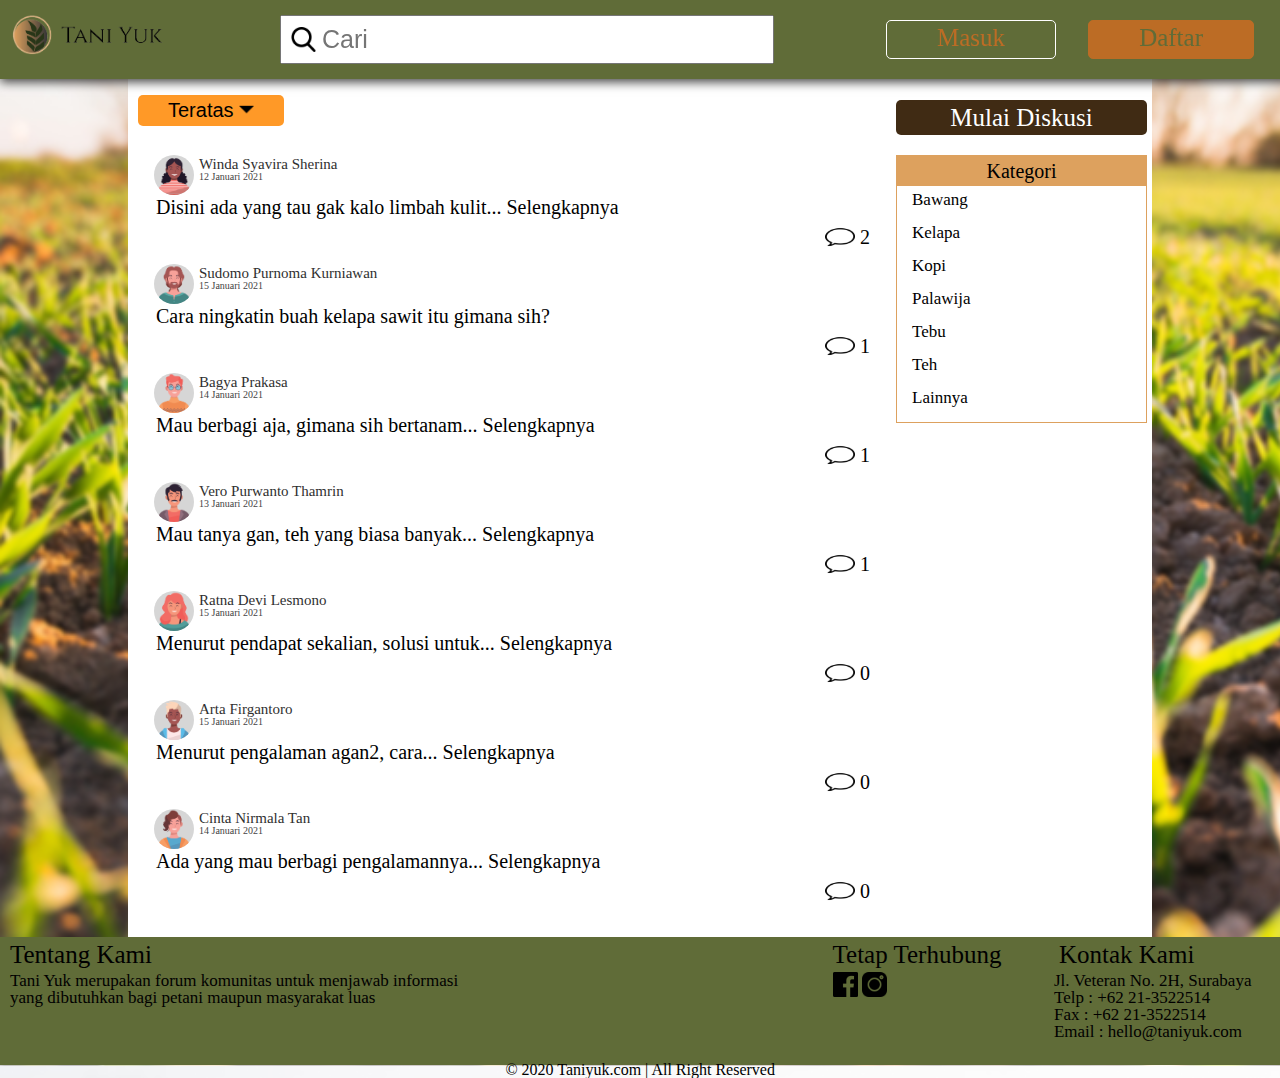
<file: index2.html>
<!DOCTYPE html>
<html lang="en">
<head>
	<meta charset="UTF-8">
	<meta name="viewport" content="width=device-width, initial-scale=1.0">
	<title>Tani Yuk</title>
	<link rel="shortcut icon" href="icon/logo.png">
	<link rel="stylesheet" type="text/css" href="style.css">
</head>
<body>
	<div id="container-sidenav" class="container-nav">
		<a href="javascript:void(0)" class="close-nav" onclick="closeNav()">&times</a>
		<a href="index.html">
			<img class="desktop-logo" src="icon/home-logo.png">
			<img class="mobile-logo" src="icon/logo.png">
		</a>
		<form>
			<img src="icon/search.png">
			<input type="text" placeholder="Cari">
		</form>
		<div class="login-register">
			<a class="login" href="login.html">Masuk</a>
			<a class="register" href="register.html">Daftar</a>
		</div>
	</div>
	<span class="open-nav" onclick="openNav()">&#9776</span>
	<div class="back-nav"></div>
	<div class="container-content-main">
		<div class="container-content-1">
			<div class="dropdown">
				<button class="dropdown-button" onclick="dropFunction()">Teratas <img src="icon/down-arrow.png"></button>
					<div id="dropdownHold" class="dropdown-content">
						<a href="index.html">Terbaru</a>
						<a href="index2.html">Teratas</a>
					</div>
			</div>
			<div class="container-content-discuss">
				<a href="discuss-7.html">
                    <img class="avatar" src="icon/avatar-7.png">
                    <h1>Winda Syavira Sherina</h1>
                    <h2>12 Januari 2021</h2>
                    <p class="content-min">Disini ada yang tau gak kalo limbah kulit... Selengkapnya</p>
                    <p class="comment-count">2</p>
                    <img class="comment-bubble" src="icon/speech-bubble.png">
				</a>
				<a href="discuss-1.html">
					<img class="avatar" src="icon/avatar-1.png">
					<h1>Sudomo Purnoma Kurniawan</h1>
					<h2>15 Januari 2021</h2>
					<p class="content-min">Cara ningkatin buah kelapa sawit itu gimana sih?</p>
					<p class="comment-count">1</p>
					<img class="comment-bubble" src="icon/speech-bubble.png">
				</a>
				<a href="discuss-5.html">
					<img class="avatar" src="icon/avatar-3.png">
					<h1>Bagya Prakasa</h1>
					<h2>14 Januari 2021</h2>
					<p class="content-min">Mau berbagi aja, gimana sih bertanam... Selengkapnya</p>
					<p class="comment-count">1</p>
					<img class="comment-bubble" src="icon/speech-bubble.png">
				</a>
				<a href="discuss-6.html">
					<img class="avatar" src="icon/avatar-4.png">
					<h1>Vero Purwanto Thamrin</h1>
					<h2>13 Januari 2021</h2>
					<p class="content-min">Mau tanya gan, teh yang biasa banyak... Selengkapnya</p>
					<p class="comment-count">1</p>
					<img class="comment-bubble" src="icon/speech-bubble.png">
				</a>
				<a href="discuss-2.html">
					<img class="avatar" src="icon/avatar-5.png">
					<h1>Ratna Devi Lesmono</h1>
					<h2>15 Januari 2021</h2>
					<p class="content-min">Menurut pendapat sekalian, solusi untuk... Selengkapnya</p>
					<p class="comment-count">0</p>
					<img class="comment-bubble" src="icon/speech-bubble.png">
				</a>
				<a href="discuss-3.html">
					<img class="avatar" src="icon/avatar-2.png">
					<h1>Arta Firgantoro</h1>
					<h2>15 Januari 2021</h2>
					<p class="content-min">Menurut pengalaman agan2, cara... Selengkapnya</p>
					<p class="comment-count">0</p>
					<img class="comment-bubble" src="icon/speech-bubble.png">
				</a>
				<a href="discuss-4.html">
					<img class="avatar" src="icon/avatar-6.png">
					<h1>Cinta Nirmala Tan</h1>
					<h2>14 Januari 2021</h2>
					<p class="content-min">Ada yang mau berbagi pengalamannya... Selengkapnya</p>
					<p class="comment-count">0</p>
					<img class="comment-bubble" src="icon/speech-bubble.png">
				</a>
			</div>
		</div>
		<div class="container-content-2">
			<a class="start-discuss" href="start-discuss.html">Mulai Diskusi</a>
			<a href="start-discuss.html">
				<img class="start-discuss-mobile" src="icon/edit.png">
			</a>
			<div class="container-content-category">
				<h1>Kategori</h1>
				<a class="onion" onclick="categoryPopup()" href="#">Bawang</a><br><br>
				<a class="coconut" onclick="categoryPopup()" href="#">Kelapa</a><br><br>
				<a class="coffee" onclick="categoryPopup()" href="#">Kopi</a><br><br>
				<a class="second-crop" onclick="categoryPopup()" href="#">Palawija</a><br><br>
				<a class="cane" onclick="categoryPopup()" href="#">Tebu</a><br><br>
				<a class="tea" onclick="categoryPopup()" href="#">Teh</a><br><br>
				<a class="other" onclick="categoryPopup()" href="#">Lainnya</a><br><br>
			</div>
		</div>
	</div>
	<div class="container-end">
		<div class="container-about">
			<h1>Tentang Kami</h1>
			<p>Tani Yuk merupakan forum komunitas untuk menjawab informasi</p>
			<p>yang dibutuhkan bagi petani maupun masyarakat luas</p>
		</div>
		<div class="container-connect-contact">
			<span class="connected">
				<h1>Tetap Terhubung</h1>
				<a href="https://web.facebook.com/rapzzzzy/">
					<img class="social-media" src="icon/facebook.png">
				</a>
				<a href="https://www.instagram.com/rapzzzzy/">
					<img class="social-media" src="icon/instagram.png">
				</a>
			</span>
			<span class="contact">
				<h1>Kontak Kami</h1>
				<p>Jl. Veteran No. 2H, Surabaya</p>
				<p>Telp	 : +62 21-3522514</p>
				<p>Fax	 : +62 21-3522514</p>
				<p>Email : hello@taniyuk.com</p>
			</span>
		</div>
		<div class="copyright">
			<p>© 2020 Taniyuk.com | All Right Reserved</p>
		</div>
	</div>
</body>
<script src="script.js"></script>
</html>
</file>
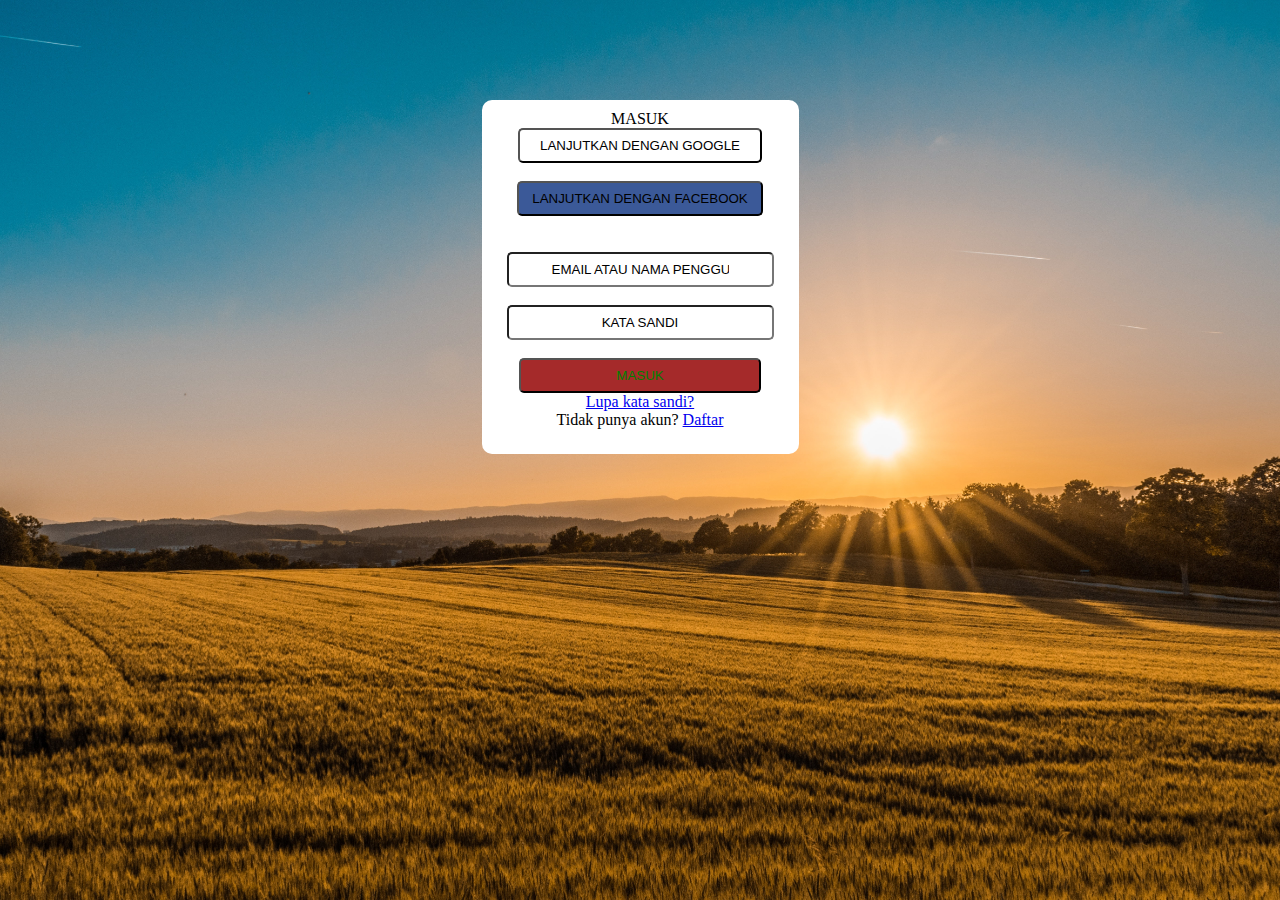
<file: login.html>
<!DOCTYPE html>
<html>
    <head>
        <title>Tani Yuk - Login</title>
        <link rel='stylesheet' type="text/css" href="style2.css">
    </head>
    <body>
        <div class="bg">
            <form >
                <div class="bg_putih">
                    <h2>MASUK</h2>
                    <input type="button" onclick="location.href='https://accounts.google.com/AddSession?service=accountsettings&continue=https://myaccount.google.com/?utm_source%3Dsign_in_no_continue&ec=GAlAwAE';" value="LANJUTKAN DENGAN GOOGLE" class="google"><br><br>
                    <input type="button" onclick="location.href='https://id-id.facebook.com/';" value="LANJUTKAN DENGAN FACEBOOK" class="fb"><br><br><br>
                    <label for="user_email">
                        <input type="text" name="user" class="inputan" onfocus="this.value=''" value="EMAIL ATAU NAMA PENGGUNA" required="">
                    </label><br><br>
                    <label for="user_pass">
                        <input type="text" name="pass" class="inputan" onfocus="this.value=''" value="KATA SANDI" required="">
                    </label><br><br>
                    <input type="button" value="MASUK" class="masuk" onclick="location.href='index.html';"><br>
                    <a href="lupa_pass.html">Lupa kata sandi?</a><br>
                    Tidak punya akun? <a href="register.html">Daftar</a>
                </div>
            </form>
        </div>
    </body>
</html>
</file>
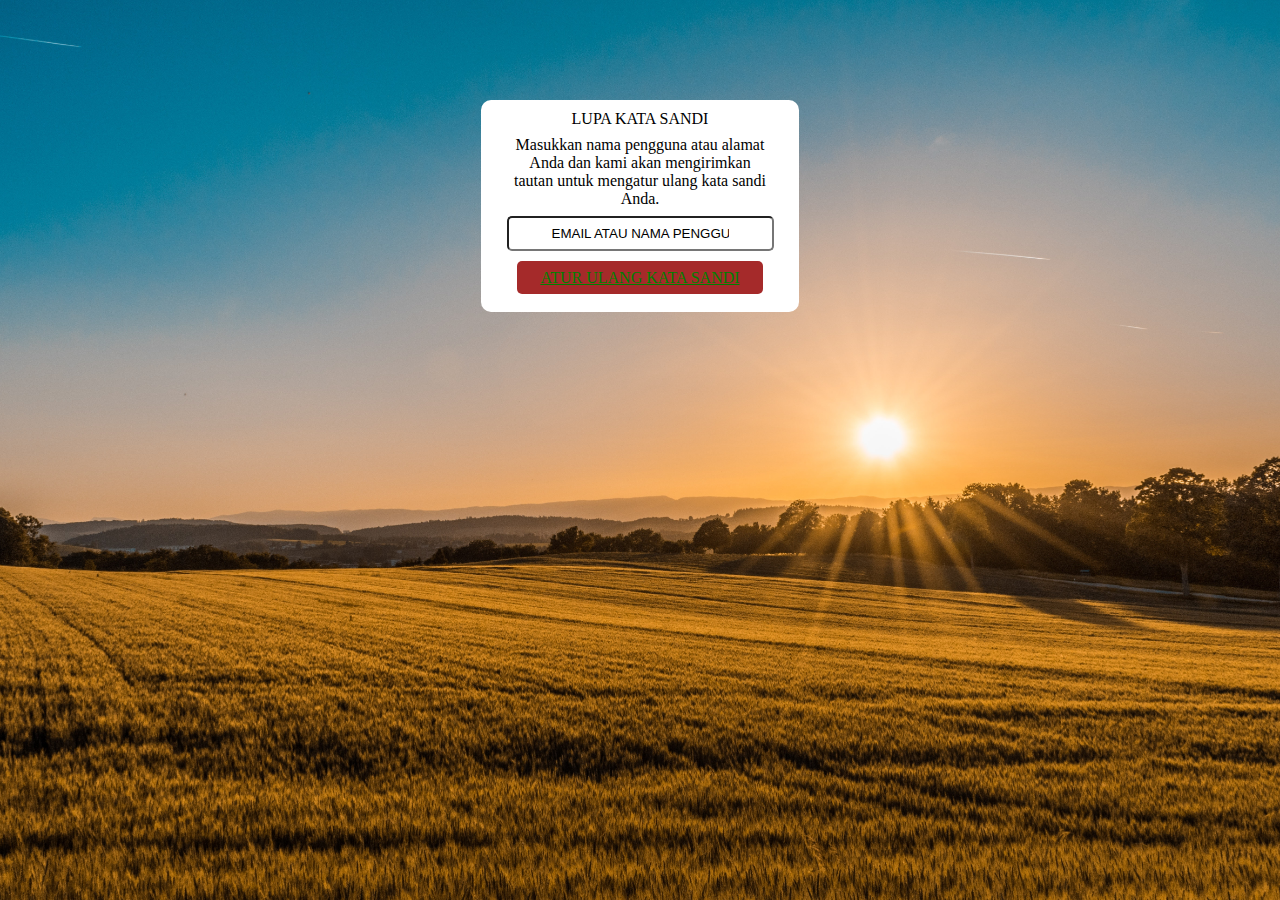
<file: lupa_pass.html>
<!DOCTYPE html>
<html>
    <head>
        <title>Tani Yuk - Lupa Kata Sandi</title>
        <script src="popup.js"></script>
        <link rel='stylesheet' type="text/css" href="style2.css">
    </head>
    <body>
        <div class="bg">
            <form >
                <div class="bg_putih">
                   <h2>LUPA KATA SANDI</h2>
                   <p class="teks">Masukkan nama pengguna atau alamat<br> Anda dan kami akan mengirimkan<br> tautan untuk mengatur ulang kata sandi<br> Anda.</p>
                   <label for="email">
                       <input type="text" name="email" onfocus="this.value=''" value="EMAIL ATAU NAMA PENGGUNA" class="inputan" required="">
                   </label><br><br>
                   <a href="login.html" type="submit" class="aturulang" onclick="pop()">ATUR ULANG KATA SANDI</a>
                </div>
            </form>
        </div>
    </body>
</html>
</file>
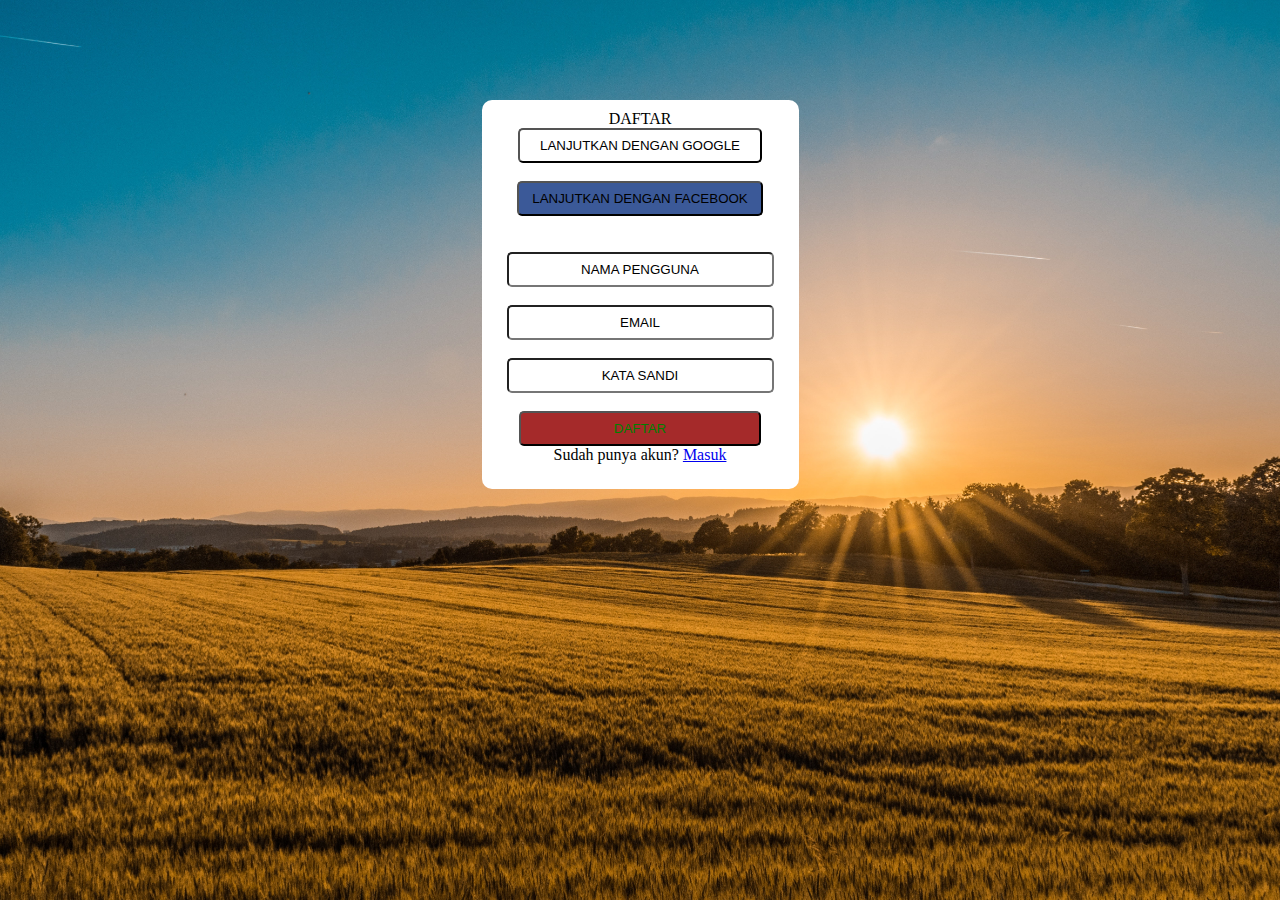
<file: register.html>
<!DOCTYPE html>
<html>
    <head>
        <title>Tani Yuk - Daftar</title>
        <link rel='stylesheet' type="text/css" href="style2.css">
    </head>
    <body>
        <div class="bg">
            <form >
                <div class="bg_putih">
                    <h2>DAFTAR</h2>
                    <input type="button" onclick="location.href='https://accounts.google.com/AddSession?service=accountsettings&continue=https://myaccount.google.com/?utm_source%3Dsign_in_no_continue&ec=GAlAwAE';" value="LANJUTKAN DENGAN GOOGLE" class="google"><br><br>
                    <input type="button" onclick="location.href='https://id-id.facebook.com/';" value="LANJUTKAN DENGAN FACEBOOK" class="fb"><br><br><br>
                    <label for="user_nama">
                        <input type="text" name="name" class="inputan" onfocus="this.value=''" value="NAMA PENGGUNA" required="">
                    </label><br><br>
                    <label for="user_email">
                        <input type="text" name="user" class="inputan" onfocus="this.value=''" value="EMAIL" required="">
                    </label><br><br>
                    <label for="user_pass">
                        <input type="text" name="pass" class="inputan" onfocus="this.value=''" value="KATA SANDI" required="">
                    </label><br><br>
                    <input type="button" value="DAFTAR" class="daftar" onclick="location.href='login.html';"><br>
                    Sudah punya akun? <a href="login.html">Masuk</a>
                </div>
            </form>
        </div>
    </body>
</html>
</file>
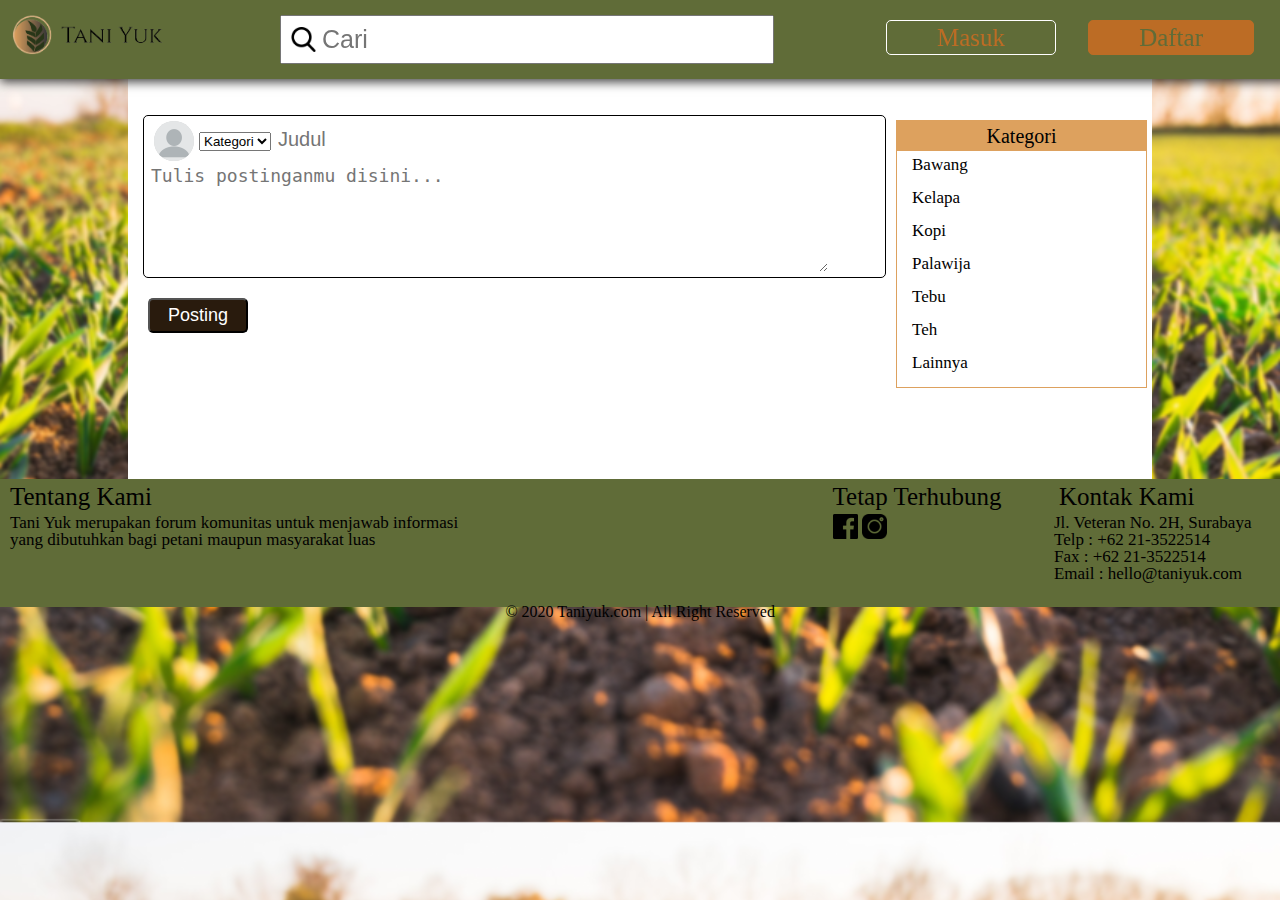
<file: start-discuss.html>
<!DOCTYPE html>
<html lang="en">
<head>
	<meta charset="UTF-8">
	<meta name="viewport" content="width=device-width, initial-scale=1.0">
	<title>Tani Yuk</title>
	<link rel="shortcut icon" href="icon/logo.png">
	<link rel="stylesheet" type="text/css" href="start-discuss.css">
</head>
<body>
	<div id="container-sidenav" class="container-nav">
		<a href="javascript:void(0)" class="close-nav" onclick="closeNav()">&times</a>
		<a href="index.html">
			<img class="desktop-logo" src="icon/home-logo.png">
			<img class="mobile-logo" src="icon/logo.png">
		</a>
		<form>
			<img src="icon/search.png">
			<input type="text" placeholder="Cari">
		</form>
		<div class="login-register">
			<a class="login" href="login.html">Masuk</a>
			<a class="register" href="register.html">Daftar</a>
		</div>
	</div>
	<span class="open-nav" onclick="openNav()">&#9776</span>
	<div class="back-nav"></div>
	<div class="container-content-main">
		<div class="container-content-1">
			<div class="container-content-discuss">
                <img class="avatar" src="icon/blank-avatar.png">
                <select>
                    <option value="" disabled selected hidden>Kategori</option>
                    <option value="0">Bawang</option>
                    <option value="1">Kelapa</option>
                    <option value="2">Kopi</option>
                    <option value="3">Palawija</option>
                    <option value="4">Tebu</option>
                    <option value="5">Teh</option>
                    <option value="6">Lainnya</option>
                </select>
                <input type="text" placeholder="Judul">    
				<textarea class="reply-1" cols="60%" rows="5%" placeholder="Tulis postinganmu disini..."></textarea>
				<textarea class="reply-2" cols="50%" rows="4%" placeholder="Tulis postinganmu disini..."></textarea>
				<textarea class="reply-3" cols="54%" rows="3%" placeholder="Tulis postinganmu disini..."></textarea>
			</div>
			<div class="reply">
				<button onclick="postPopup()">Posting</button>
			</div>
		</div>
		<div class="container-content-2">
			<div class="container-content-category">
				<h1>Kategori</h1>
				<a class="onion" onclick="categoryPopup()" href="#">Bawang</a><br><br>
				<a class="coconut" onclick="categoryPopup()" href="#">Kelapa</a><br><br>
				<a class="coffee" onclick="categoryPopup()" href="#">Kopi</a><br><br>
				<a class="second-crop" onclick="categoryPopup()" href="#">Palawija</a><br><br>
				<a class="cane" onclick="categoryPopup()" href="#">Tebu</a><br><br>
				<a class="tea" onclick="categoryPopup()" href="#">Teh</a><br><br>
				<a class="other" onclick="categoryPopup()" href="#">Lainnya</a><br><br>
			</div>
		</div>
	</div>
	<div class="container-end">
		<div class="container-about">
			<h1>Tentang Kami</h1>
			<p>Tani Yuk merupakan forum komunitas untuk menjawab informasi</p>
			<p>yang dibutuhkan bagi petani maupun masyarakat luas</p>
		</div>
		<div class="container-connect-contact">
			<span class="connected">
				<h1>Tetap Terhubung</h1>
				<a href="https://web.facebook.com/rapzzzzy/">
					<img class="social-media" src="icon/facebook.png">
				</a>
				<a href="https://www.instagram.com/rapzzzzy/">
					<img class="social-media" src="icon/instagram.png">
				</a>
			</span>
			<span class="contact">
				<h1>Kontak Kami</h1>
				<p>Jl. Veteran No. 2H, Surabaya</p>
				<p>Telp	 : +62 21-3522514</p>
				<p>Fax	 : +62 21-3522514</p>
				<p>Email : hello@taniyuk.com</p>
			</span>
		</div>
		<div class="copyright">
			<p>© 2020 Taniyuk.com | All Right Reserved</p>
		</div>
	</div>
</body>
<script src="script.js"></script>
</html>
</file>
<file: style.css>
/* CSS Reset */

html, body, div, span, applet, object, iframe,
h1, h2, h3, h4, h5, h6, p, blockquote, pre,
a, abbr, acronym, address, big, cite, code,
del, dfn, em, img, ins, kbd, q, s, samp,
small, strike, strong, sub, sup, tt, var,
b, u, i, center,
dl, dt, dd, ol, ul, li,
fieldset, form, label, legend,
table, caption, tbody, tfoot, thead, tr, th, td,
article, aside, canvas, details, embed, 
figure, figcaption, footer, header, hgroup, 
menu, nav, output, ruby, section, summary,
time, mark, audio, video {
	margin: 0;
	padding: 0;
	border: 0;
	font-size: 100%;
	font: inherit;
	vertical-align: baseline;
}

article, aside, details, figcaption, figure, 
footer, header, hgroup, menu, nav, section {
	display: block;
}

body {
	line-height: 1;
}

ol, ul {
	list-style: none;
}

blockquote, q {
	quotes: none;
}

blockquote:before, blockquote:after,
q:before, q:after {
	content: '';
	content: none;
}

table {
	border-collapse: collapse;
	border-spacing: 0;
}


/* CSS Page */

body{
	background-image: url(icon/background.png);
	background-size: cover;
}
.container-nav{
	background-color: #606c38;
	padding: 5px;
	width: 100%;
	display: flex;
	justify-content: space-between;
	position: fixed;
	box-shadow: 0px 3px 10px 0px rgba(0,0,0,0.75);
}
.close-nav{
	display: none;
	text-decoration: none;
	color: #000000;
}
.desktop-logo{
	width: 165px;
	display: block;
}
.mobile-logo{
	width: 50px;
	display: none;
}
.container-nav form img{
	width: 25px;
	position: relative;
	left: 50px;
	top: 4px;
}
.container-nav form input{
	width: 450px;
	height: 25px;
	padding: 10px 0px 10px 40px;
	margin: 10px;
	font-size: 25px;
}
.login-register{
	display: flex;
	justify-content: space-around;
	margin: 15px;
	width: 400px;
}
.login{
	text-decoration: none;
	font-size: 25px;
	color: #bc6c25;
	background-color: #606c38;
	border: 1px solid #ffffff;
	border-radius: 5px;
	padding: 4px 50px;
	transition: 0.3s;
}
.login:hover{
	background-color: #80943d;
}
.register{
	text-decoration: none;
	font-size: 25px;
	color: #606c38;
	background-color: #bc6c25;
	border: 1px solid #bc6c25;
	border-radius: 5px;
	padding: 4px 50px;
	transition: 0.3s;
}
.register:hover{
	background-color: #de761b;
}
.open-nav{
	display: none;
}
.back-nav{
	width: 100%;
	height: 75px;
}
.container-content-main{
	width: 80%;
	background-color: #ffffff;
	margin: auto;
	display: flex;
	flex-direction: row;
}
.container-content-1{
	background-color: #ffffff;
	width: 75%;
	padding: 20px 0px 10px 10px;
}
.dropdown-button{
	cursor: pointer;
	background-color: #ff9927;
	color: #000000;
	padding: 4px 30px;
	font-size: 20px;
	border: none;
	border-radius: 5px;
	margin-bottom: 3px;
}
.dropdown{
	display: inline-block;
}
.dropdown img{
	width: 15px;
}
.dropdown-content{
	display: none;
	position: absolute;
	background-color:#ffffff;
	min-width: 160px;
	box-shadow: 0px 8px 16px 0px rgba(0,0,0,0.2);
} 
.dropdown-content a{
	color: black;
	padding: 12px 16px;
	text-decoration: none;
	display: block;
} 
.dropdown-content a:hover{
	background-color: #dfdfdf;
} 
.dropdown:hover .dropdown-content{
	display: block;
}
.dropdown:hover .dropdown-button{
	background-color: #c4761f;
}
.show{
	display: block;
}
.container-content-discuss{
	margin: 20px 0px;
}
.container-content-discuss a{
	background-color: #ffffff;
	display: flow-root;
	text-decoration: none;
	padding: 5px;
	margin: 5px;
	border-radius: 5px;
	border: 1px solid #ffffff;
}
.container-content-discuss a:hover{
	background-color: #ffffff;
	border: 1px solid #000000;
}
.avatar{
	width: 40px;
	background-color: #d6d6d6;
	float: left;
	margin-left: 5px;
	margin-right: 5px;
	border-radius: 20px;
}
.container-content-discuss a h1{
	font-size: 15px;
	padding-top: 2px;
	color: #303030;
}
.container-content-discuss a h2{
	font-size: 10px;
	padding-bottom: 15px;
	color: #444444;
}
.content-min{
	font-size: 20px;
	padding-bottom: 10px;
	color: #000000;
	margin-left: 7px;
}
.comment-count{
	font-size: 20px;
	float: right;
	color: #000000;
	margin-right: 10px;
}
.comment-bubble{
	width: 30px;
	height: 20px;
	float: right;
	margin-right: 5px;
}
.container-content-2{
	background-color:#ffffff;
	width: 25%;
	padding: 25px 5px;
}
.start-discuss{
	background-color: #402B14;
	padding: 5px;
	font-size: 25px;
	text-decoration: none;
	color: #ffffff;
	border-radius: 5px;
	display: block;
	text-align: center;
}
.start-discuss:hover{
	background-color: #291b0d;
}
.start-discuss-mobile{
	display: none;
	width: 25px;
	text-decoration: none;
}
.container-content-category{
	margin: 20px 0px 0px 0px;
	border: 1px solid #dda15e;
	display: block;
}
.container-content-category h1{
	background-color: #dda15e;
	text-align: center;
	padding: 5px 0px 5px;
	margin-bottom: 5px;
	font-size: 20px;
}
.container-content-category a{
	color: #000000;
	text-decoration: none;
	margin-left: 10px;
	font-size: 17px;
	padding: 5px;
}
.container-content-category a:hover{
	text-decoration: underline;
	border-radius: 5px;
}
.onion:hover{
	background-color: #af3813;
	color: #ffffff;
}
.coconut:hover{
	background-color: #00e608;
}
.coffee:hover{
	background-color: #351b00;
	color: #ffffff;
}
.second-crop:hover{
	background-color: #825d0f;
}
.cane:hover{
	background-color: #d3d61d;
	color: #ffffff;
}
.tea:hover{
	background-color: #c95a1e;
}
.other:hover{
	background-color: #005403;
	color: #ffffff;
}
.container-end{
	background-color: #606c38;
	padding: 5px;
	width: 99.25%;
	display: flex;
	justify-content: space-between;
}
.container-about{
	width: 65%;
	padding: 0px 0px 20px 5px;
}
.container-about h1{
	font-size: 25px;
	padding-bottom: 5px;
}
.container-about p{
	font-size: 17px;
}
.container-connect-contact{
	width: 35%;
	padding: 0px 0px 20px 0px;
	display: flex;
	justify-content: space-between;
}
.connected{
	width: 50%;
}
.connected h1{
	font-size: 25px;
	padding-bottom: 5px;
}
.connected a{
	text-decoration: none;
}
.connected .social-media{
	width: 25px;
}
.contact{
	width: 50%;
}
.contact h1{
	font-size: 25px;
	padding-bottom: 5px;
	padding-left: 5px;
}
.contact p{
	font-size: 17px;
}
.copyright{
	position: absolute;
	width: 99.25%;
	display: block;
	margin-top: 120px;
}
.copyright p{
	text-align: center;
}
@media (max-width: 1165px) {
	.container-nav form input{
		width: 300px;
	}
	.login-register{
		margin: 15px 30px 15px 0px;
		width: 200px;
		height: 35px;
	}
	.login{
		padding: 4px 10px;
		margin-right: 10px;
		font-size: 20px;
	}
	.register{
		padding: 4px 10px;
		font-size: 20px;
	}
	.avatar{
		width: 30px;
	}
	.dropdown-button{
		font-size: 15px;
		padding: 3px 25px;
	}
	.dropdown-button img{
		width: 10px;
	}
	.container-content-discuss a h1{
		font-size: 11px;
	}
	.container-content-discuss a h2{
		font-size: 7px;
	}
	.content-min{
		font-size: 13px;
	}
	.comment-count{
		font-size: 13px;
	}
	.comment-bubble{
		width: 21px;
		height: 14px;
	}
	.start-discuss{
		font-size: 20px;
		padding: 5px 5px;
		text-align: center;
	}
	.container-end{
		width: 99.2%;
	}
	.container-about h1{
		font-size: 15px;
	}
	.container-about p{
		font-size: 9px;
	}
	.connected h1{
		font-size: 15px;
	}
	.social-media{
		width: 15px;
	}
	.contact h1{
		font-size: 15px;
	}
	.contact p{
		font-size: 9px;
		padding-left: 5px;
	}
	.copyright{
		margin-top: 60px;
	}
	.copyright p{
		font-size: 14px;
	}
}
@media (max-width: 825px){
	body{
		background-image: unset;
		background-color: #ffffff;
	}
	.back-nav{
		display: none;
	}
	.container-nav{
		width: 0px;
		height: 100%;
		overflow-x: hidden;
		transition: 0.5s;
		padding: unset;
		padding-top: 50px;
		display: inline-block;
	}
	.container-nav .close-nav{
		position: absolute;
		top: 4px;
		right: 10px;
		font-size: 25px;
		display: block;
	}
	.desktop-logo{
		display: none;
	}
	.mobile-logo{
		display: block;
		margin: auto;
		padding-left: 5px;
	}
	.container-nav form img{
		width: 20px;
		display: block;
		position: relative;
		top: 37px;
		left: 15px;
	}
	.container-nav form input{
		width: 190px;
		padding: 5px 0px 5px 20px;
		display: block;
		font-size: 20px;
	}
	.login-register{
		display: block;
		padding: 10px;
		margin:15px 30px 15px 0px;
	}
	.login{
		padding: 5px 78px;
		margin: unset;
		position: relative;
	}
	.register{
		padding: 5px 79px;
		margin: unset;
		top: 25px;
		position: relative;
	}
	.open-nav{
		font-size: 30px;
		cursor: pointer;
		display: block;
		position: fixed;
	}
	.container-content-main{
		flex-direction: column-reverse;
		width: 98.5%;
		margin-left: 0;
	}
	.container-content-1{
		width: 100%;
	}
	.dropdown-button{
		margin-left: 5px;
		padding: 3px 20px;
	}
	.container-content-2{
		width: 100%;
		margin: auto;
	}
	.start-discuss{
		display: none;
	}
	.start-discuss-mobile{
		display: block;
		position: fixed;
		top: 5px;
		right: 10px;
	}
	.container-content-category{
		width: 80%;
		margin: 15px auto;
		display: flex;
		overflow-x: auto;
	}
	.container-content-category h1{
		margin: unset;
		padding:17px 0px;
		font-size: 16px;
	}
	.container-content-category a{
		text-align: center;
		margin: 15px 25px;
		display: block;
		font-size: 13px;
	}
	br{
		display: none;
	}
	.container-end{
		width: 98.5%;
	}
	.container-about h1{
		font-size: 9px;
		padding-bottom: 2px;
	}
	.container-about p{
		font-size: 5px;
	}
	.connected h1{
		font-size: 9px;
		padding: unset;
	}
	.connected .social-media{
		width: 9px;
	}
	.contact h1{
		font-size: 9px;
		padding-bottom: 2px;
	}
	.contact p{
		font-size: 5px;
	}
	.copyright{
		margin-top: 47px;
	}
	.copyright p{
		font-size: 9px;
	}
}
</file>
<file: discuss.css>
/* CSS Reset */

html, body, div, span, applet, object, iframe,
h1, h2, h3, h4, h5, h6, p, blockquote, pre,
a, abbr, acronym, address, big, cite, code,
del, dfn, em, img, ins, kbd, q, s, samp,
small, strike, strong, sub, sup, tt, var,
b, u, i, center,
dl, dt, dd, ol, ul, li,
fieldset, form, label, legend,
table, caption, tbody, tfoot, thead, tr, th, td,
article, aside, canvas, details, embed, 
figure, figcaption, footer, header, hgroup, 
menu, nav, output, ruby, section, summary,
time, mark, audio, video {
	margin: 0;
	padding: 0;
	border: 0;
	font-size: 100%;
	font: inherit;
	vertical-align: baseline;
}

article, aside, details, figcaption, figure, 
footer, header, hgroup, menu, nav, section {
	display: block;
}

body {
	line-height: 1;
}

ol, ul {
	list-style: none;
}

blockquote, q {
	quotes: none;
}

blockquote:before, blockquote:after,
q:before, q:after {
	content: '';
	content: none;
}

table {
	border-collapse: collapse;
	border-spacing: 0;
}


/* CSS Page */

body{
	background-image: url(icon/background.png);
	background-size: cover;
}
.container-nav{
	background-color: #606c38;
	padding: 5px;
	width: 100%;
	display: flex;
	justify-content: space-between;
	position: fixed;
	box-shadow: 0px 3px 10px 0px rgba(0,0,0,0.75);
}
.close-nav{
	display: none;
	text-decoration: none;
	color: #000000;
}
.desktop-logo{
	width: 165px;
	display: block;
}
.mobile-logo{
	width: 50px;
	display: none;
}
.container-nav form img{
	width: 25px;
	position: relative;
	left: 50px;
	top: 4px;
}
.container-nav form input{
	width: 450px;
	height: 25px;
	padding: 10px 0px 10px 40px;
	margin: 10px;
	font-size: 25px;
}
.login-register{
	display: flex;
	justify-content: space-around;
	margin: 15px;
	width: 400px;
	height: 35px;
}
.login{
	text-decoration: none;
	font-size: 25px;
	color: #bc6c25;
	background-color: #606c38;
	border: 1px solid #ffffff;
	border-radius: 5px;
	padding: 4px 50px;
	transition: 0.3s;
}
.login:hover{
	background-color: #80943d;
}
.register{
	text-decoration: none;
	font-size: 25px;
	color: #606c38;
	background-color: #bc6c25;
	border: 1px solid #bc6c25;
	border-radius: 5px;
	padding: 4px 50px;
	transition: 0.3s;
}
.register:hover{
	background-color: #de761b;
}
.open-nav{
	display: none;
}
.back-nav{
	width: 100%;
	height: 75px;
}
.container-content-main{
	width: 80%;
	background-color: #ffffff;
	margin: auto;
	display: flex;
    flex-direction: row;
    justify-content: space-between;
}
.container-content-1{
	background-color: #ffffff;
	width: 75%;
    padding: 20px 0px 50px;
}
.container-content-discuss{
    margin: 20px 0px;
    width: 90%;
    padding-left: 10px;
}
.avatar{
	width: 40px;
	background-color: #d6d6d6;
	float: left;
	margin-left: 5px;
	margin-right: 5px;
	border-radius: 20px;
}
.container-content-discuss h1{
	font-size: 15px;
	padding-top: 2px;
	color: #303030;
}
.container-content-discuss h2{
	font-size: 10px;
	padding-bottom: 15px;
	color: #444444;
}
.content-min{
	font-size: 20px;
	padding-bottom: 10px;
	color: #000000;
	margin-left: 7px;
}
.container-content-discuss .blank{
    color: #ffffff;
    user-select: none;
}
.container-content-discuss textarea{
    resize: vertical;
    color: #616161;
	font-size: 18px;
	border: none;
}
.reply-1{
	display: block;
}
.reply-2{
	display: none;
}
.reply-3{
	display: none;
}
.reply button{
    background-color: #291b0d;
    color: #ffffff;
    font-size: 18px;
    width: 100px;
    padding: 5px 0px;
    text-align: center;
	margin-left: 10px;
	margin-bottom: 100px;
    border-radius: 5px;
    cursor: pointer;
}
.container-content-2{
	background-color:#ffffff;
	width: 25%;
    padding: 25px 5px;
}
.container-content-category{
	margin: 20px auto 0px;
	border: 1px solid #dda15e;
    display: block;
}
.container-content-category h1{
	background-color: #dda15e;
	text-align: center;
	padding: 5px 0px 5px;
	margin-bottom: 5px;
	font-size: 20px;
}
.container-content-category a{
	color: #000000;
	text-decoration: none;
	margin-left: 10px;
	font-size: 17px;
	padding: 5px;
}
.container-content-category a:hover{
	text-decoration: underline;
	border-radius: 5px;
}
.onion:hover{
	background-color: #af3813;
	color: #ffffff;
}
.coconut:hover{
	background-color: #00e608;
}
.coffee:hover{
	background-color: #351b00;
	color: #ffffff;
}
.second-crop:hover{
	background-color: #825d0f;
}
.cane:hover{
	background-color: #d3d61d;
	color: #ffffff;
}
.tea:hover{
	background-color: #c95a1e;
}
.other:hover{
	background-color: #005403;
	color: #ffffff;
}
.container-end{
	background-color: #606c38;
	padding: 5px;
	width: 99.25%;
	display: flex;
	justify-content: space-between;
}
.container-about{
	width: 65%;
	padding: 0px 0px 20px 5px;
}
.container-about h1{
	font-size: 25px;
	padding-bottom: 5px;
}
.container-about p{
	font-size: 17px;
}
.container-connect-contact{
	width: 35%;
	padding: 0px 0px 20px 0px;
	display: flex;
	justify-content: space-between;
}
.connected{
	width: 50%;
}
.connected h1{
	font-size: 25px;
	padding-bottom: 5px;
}
.connected a{
	text-decoration: none;
}
.connected .social-media{
	width: 25px;
}
.contact{
	width: 50%;
}
.contact h1{
	font-size: 25px;
	padding-bottom: 5px;
	padding-left: 5px;
}
.contact p{
	font-size: 17px;
}
.copyright{
	position: absolute;
	width: 99.25%;
	display: block;
	margin-top: 120px;
}
.copyright p{
	text-align: center;
}
@media (max-width: 1165px) {
	.container-nav form input{
		width: 300px;
	}
	.login-register{
		margin: 15px 30px 15px 0px;
		width: 200px;
	}
	.login{
		padding: 4px 10px;
		margin-right: 10px;
		font-size: 20px;
	}
	.register{
		padding: 4px 10px;
		font-size: 20px;
    }
	.avatar{
		width: 30px;
	}
	.container-content-discuss a h1{
		font-size: 11px;
	}
	.container-content-discuss a h2{
		font-size: 7px;
	}
	.content-min{
		font-size: 13px;
	}
	.reply-1{
		display: none;
	}
	.reply-2{
		display: block;
	}
	.reply-3{
		display: none;
	}
	.reply button{
		margin-bottom: 82px;
		font-size: 15px;
		width: 80px;
	}
	.container-end{
		width: 99.2%;
	}
	.container-about h1{
		font-size: 15px;
	}
	.container-about p{
		font-size: 9px;
	}
	.connected h1{
		font-size: 15px;
	}
	.social-media{
		width: 15px;
	}
	.contact h1{
		font-size: 15px;
	}
	.contact p{
		font-size: 9px;
		padding-left: 5px;
	}
	.copyright{
		margin-top: 60px;
	}
	.copyright p{
		font-size: 14px;
	}
}
@media (max-width: 825px){
	body{
		background-image: unset;
		background-color: #ffffff;
	}
	.back-nav{
		display: none;
	}
	.container-nav{
		width: 0px;
		height: 100%;
		overflow-x: hidden;
		transition: 0.5s;
		padding: unset;
		padding-top: 50px;
		display: inline-block;
	}
	.container-nav .close-nav{
		position: absolute;
		top: 4px;
		right: 10px;
		font-size: 25px;
		display: block;
	}
	.desktop-logo{
		display: none;
	}
	.mobile-logo{
		display: block;
		margin: auto;
		padding-left: 5px;
	}
	.container-nav form img{
		width: 20px;
		display: block;
		position: relative;
		top: 37px;
		left: 15px;
	}
	.container-nav form input{
		width: 190px;
		padding: 5px 0px 5px 20px;
		display: block;
		font-size: 20px;
	}
	.login-register{
		display: block;
		padding: 10px;
		margin:15px 30px 15px 0px;
	}
	.login{
		padding: 5px 78px;
		margin: unset;
		position: relative;
	}
	.register{
		padding: 5px 79px;
		margin: unset;
		top: 25px;
		position: relative;
	}
	.open-nav{
		font-size: 30px;
		cursor: pointer;
		display: block;
		position: fixed;
	}
	.container-content-main{
		flex-direction: column-reverse;
		width: 98.5%;
        margin-left: 0;
        height: 600px;
	}
	.container-content-1{
		width: 100%;
		padding: unset;
	}
	.container-content-2{
		padding: unset;
	}
	.reply-1{
		display: none;
	}
	.reply-2{
		display: none;
	}
	.reply-3{
		display: block;
	}
	.reply button{
		margin-bottom: 30px;
		font-size: 12px;
		width: 60px;
	}
	.container-content-2{
		width: 100%;
		margin: auto;
	}
	.container-content-category{
		width: 80%;
		margin: 15px auto;
		display: flex;
		overflow-x: auto;
	}
	.container-content-category h1{
		margin: unset;
		padding:17px 0px;
		font-size: 16px;
	}
	.container-content-category a{
		text-align: center;
		margin: 15px 25px;
		display: block;
		font-size: 13px;
	}
	br{
		display: none;
	}
	.container-end{
		width: 98.5%;
	}
	.container-about h1{
		font-size: 9px;
		padding-bottom: 2px;
	}
	.container-about p{
		font-size: 5px;
	}
	.connected h1{
		font-size: 9px;
		padding: unset;
	}
	.connected .social-media{
		width: 9px;
	}
	.contact h1{
		font-size: 9px;
		padding-bottom: 2px;
	}
	.contact p{
		font-size: 5px;
	}
	.copyright{
		margin-top: 45px;
	}
	.copyright p{
		font-size: 9px;
	}
}
</file>
<file: style2.css>
/*CSS Reset*/

html, body, div, span, applet, object, iframe,
h1, h2, h3, h4, h5, h6, p, blockquote, pre,
a, abbr, acronym, address, big, cite, code,
del, dfn, em, img, ins, kbd, q, s, samp,
small, strike, strong, sub, sup, tt, var,
b, u, i, center,
dl, dt, dd, ol, ul, li,
fieldset, form, label, legend,
table, caption, tbody, tfoot, thead, tr, th, td,
article, aside, canvas, details, embed, 
figure, figcaption, footer, header, hgroup, 
menu, nav, output, ruby, section, summary,
time, mark, audio, video {
	margin: 0;
	padding: 0;
	border: 0;
	font-size: 100%;
	font: inherit;
	vertical-align: baseline;
}

html, body {
    height: 100%;
    text-align: center;
}

.bg {
    background-image: url("background2.jpg");
    height: 100%;
    background-position: center;
    background-repeat: no-repeat;
    background-size: cover;
}

form {
    display: inline-block;
}

.bg_putih {
    background-color: white;
    margin-top: 100px;
    padding-top: 10px;
    padding-left: 25px;
    padding-bottom: 25px;
    padding-right: 25px;
    background-position: center;
    background-repeat: no-repeat;
    background-size: cover;
    border-radius: 10px;
}

.google {
    background-color: white;
    padding-left: 20px;
    padding-top: 8px;
    padding-bottom: 8px;
    padding-right: 20px;
    border-radius: 5px;
}

.fb {
    background-color: #3B5998;
    padding-left: 13px;
    padding-top: 8px;
    padding-bottom: 8px;
    padding-right: 13px;
    border-radius: 5px;
}

.inputan {
    text-align: center;
    padding-left: 43px;
    padding-top: 8px;
    padding-bottom: 8px;
    padding-right: 43px;
    border-radius: 5px;
}

.masuk {
    text-align: center;
    padding-left: 95px;
    padding-top: 8px;
    padding-bottom: 8px;
    padding-right: 95px;
    color: green;
    background-color: brown;
    border-radius: 5px;
}

.daftar {
    text-align: center;
    padding-left: 93px;
    padding-top: 8px;
    padding-bottom: 8px;
    padding-right: 93px;
    color: green;
    background-color: brown;
    border-radius: 5px;
}

.teks {
    padding: 8px;
    text-align: center;
}

.aturulang {
    text-align: center;
    padding-left: 23px;
    padding-top: 8px;
    padding-bottom: 8px;
    padding-right: 23px;
    color: green;
    background-color: brown;
    border-radius: 5px;
}
</file>
<file: start-discuss.css>
/* CSS Reset */

html, body, div, span, applet, object, iframe,
h1, h2, h3, h4, h5, h6, p, blockquote, pre,
a, abbr, acronym, address, big, cite, code,
del, dfn, em, img, ins, kbd, q, s, samp,
small, strike, strong, sub, sup, tt, var,
b, u, i, center,
dl, dt, dd, ol, ul, li,
fieldset, form, label, legend,
table, caption, tbody, tfoot, thead, tr, th, td,
article, aside, canvas, details, embed, 
figure, figcaption, footer, header, hgroup, 
menu, nav, output, ruby, section, summary,
time, mark, audio, video {
	margin: 0;
	padding: 0;
	border: 0;
	font-size: 100%;
	font: inherit;
	vertical-align: baseline;
}

article, aside, details, figcaption, figure, 
footer, header, hgroup, menu, nav, section {
	display: block;
}

body {
	line-height: 1;
}

ol, ul {
	list-style: none;
}

blockquote, q {
	quotes: none;
}

blockquote:before, blockquote:after,
q:before, q:after {
	content: '';
	content: none;
}

table {
	border-collapse: collapse;
	border-spacing: 0;
}


/* CSS Page */

body{
	background-image: url(icon/background.png);
	background-size: cover;
}
.container-nav{
	background-color: #606c38;
	padding: 5px;
	width: 100%;
	display: flex;
	justify-content: space-between;
	position: fixed;
	box-shadow: 0px 3px 10px 0px rgba(0,0,0,0.75);
}
.close-nav{
	display: none;
	text-decoration: none;
	color: #000000;
}
.desktop-logo{
	width: 165px;
	display: block;
}
.mobile-logo{
	width: 50px;
	display: none;
}
.container-nav form img{
	width: 25px;
	position: relative;
	left: 50px;
	top: 4px;
}
.container-nav form input{
	width: 450px;
	height: 25px;
	padding: 10px 0px 10px 40px;
	margin: 10px;
	font-size: 25px;
}
.login-register{
	display: flex;
	justify-content: space-around;
	margin: 15px;
	width: 400px;
	height: 35px;
}
.login{
	text-decoration: none;
	font-size: 25px;
	color: #bc6c25;
	background-color: #606c38;
	border: 1px solid #ffffff;
	border-radius: 5px;
	padding: 4px 50px;
	transition: 0.3s;
}
.login:hover{
	background-color: #80943d;
}
.register{
	text-decoration: none;
	font-size: 25px;
	color: #606c38;
	background-color: #bc6c25;
	border: 1px solid #bc6c25;
	border-radius: 5px;
	padding: 4px 50px;
	transition: 0.3s;
}
.register:hover{
	background-color: #de761b;
}
.open-nav{
	display: none;
}
.back-nav{
	width: 100%;
	height: 75px;
}
.container-content-main{
	width: 80%;
	background-color: #ffffff;
	margin: auto;
	display: flex;
	flex-direction: row;
}
.container-content-1{
	background-color: #ffffff;
	width: 75%;
	padding: 20px 0px 10px 10px;
}
.show{
	display: block;
}
.container-content-discuss{
	background-color: #ffffff;
	display: flow-root;
	text-decoration: none;
	padding: 5px;
	margin: 20px 5px;
	border-radius: 5px;
	border: 1px solid #000000;
}
.avatar{
	width: 40px;
	background-color: #d6d6d6;
	float: left;
	margin-left: 5px;
	margin-right: 5px;
	border-radius: 20px;
}
select:invalid{
    color: #808080;
}
.container-content-discuss input{
    width: 73%;
    border: 1px solid #ffffff;
    font-size: 20px;
    margin-top: 5px;
    margin-bottom: 10px;
}
.reply-1{
    display: block;
    border: none;
    resize: vertical;
    color: #616161;
	font-size: 18px;
}
.reply-2{
    display: none;
    resize: vertical;
    color: #616161;
	font-size: 15px;
}
.reply-3{
    display: none;
    resize: vertical;
    color: #616161;
	font-size: 12px;
}
.reply button{
    background-color: #291b0d;
    color: #ffffff;
    font-size: 18px;
    width: 100px;
    padding: 5px 0px;
    text-align: center;
	margin-left: 10px;
	margin-bottom: 136px;
    border-radius: 5px;
    cursor: pointer;
}
.container-content-2{
	background-color:#ffffff;
	width: 25%;
	padding: 25px 5px;
}
.container-content-category{
	margin: 20px 0px 0px 0px;
	border: 1px solid #dda15e;
	display: block;
}
.container-content-category h1{
	background-color: #dda15e;
	text-align: center;
	padding: 5px 0px 5px;
	margin-bottom: 5px;
	font-size: 20px;
}
.container-content-category a{
	color: #000000;
	text-decoration: none;
	margin-left: 10px;
	font-size: 17px;
	padding: 5px;
}
.container-content-category a:hover{
	text-decoration: underline;
	border-radius: 5px;
}
.onion:hover{
	background-color: #af3813;
	color: #ffffff;
}
.coconut:hover{
	background-color: #00e608;
}
.coffee:hover{
	background-color: #351b00;
	color: #ffffff;
}
.second-crop:hover{
	background-color: #825d0f;
}
.cane:hover{
	background-color: #d3d61d;
	color: #ffffff;
}
.tea:hover{
	background-color: #c95a1e;
}
.other:hover{
	background-color: #005403;
	color: #ffffff;
}
.container-end{
	background-color: #606c38;
	padding: 5px;
	width: 99.25%;
	display: flex;
	justify-content: space-between;
}
.container-about{
	width: 65%;
	padding: 0px 0px 20px 5px;
}
.container-about h1{
	font-size: 25px;
	padding-bottom: 5px;
}
.container-about p{
	font-size: 17px;
}
.container-connect-contact{
	width: 35%;
	padding: 0px 0px 20px 0px;
	display: flex;
	justify-content: space-between;
}
.connected{
	width: 50%;
}
.connected h1{
	font-size: 25px;
	padding-bottom: 5px;
}
.connected a{
	text-decoration: none;
}
.connected .social-media{
	width: 25px;
}
.contact{
	width: 50%;
}
.contact h1{
	font-size: 25px;
	padding-bottom: 5px;
	padding-left: 5px;
}
.contact p{
	font-size: 17px;
}
.copyright{
	position: absolute;
	width: 99.25%;
	display: block;
	margin-top: 120px;
}
.copyright p{
	text-align: center;
}
@media (max-width: 1165px) {
	.container-nav form input{
		width: 300px;
	}
	.login-register{
		margin: 15px 30px 15px 0px;
		width: 200px;
		height: 35px;
	}
	.login{
		padding: 4px 10px;
		margin-right: 10px;
		font-size: 20px;
	}
	.register{
		padding: 4px 10px;
		font-size: 20px;
	}
	.avatar{
		width: 30px;
    }
    .container-content-discuss input{
        width: 68%;
    }
    .reply-1{
		display: none;
	}
	.reply-2{
        display: block;
	}
	.reply-3{
        display: none;
    }
    .reply button{
        font-size: 15px;
        width: 80px;
        margin-bottom: 235px;
    }
	.container-end{
		width: 99.2%;
	}
	.container-about h1{
		font-size: 15px;
	}
	.container-about p{
		font-size: 9px;
	}
	.connected h1{
		font-size: 15px;
	}
	.social-media{
		width: 15px;
	}
	.contact h1{
		font-size: 15px;
	}
	.contact p{
		font-size: 9px;
		padding-left: 5px;
	}
	.copyright{
		margin-top: 60px;
	}
	.copyright p{
		font-size: 14px;
	}
}
@media (max-width: 825px){
	body{
		background-image: unset;
		background-color: #ffffff;
	}
	.back-nav{
		display: none;
	}
	.container-nav{
		width: 0px;
		height: 100%;
		overflow-x: hidden;
		transition: 0.5s;
		padding: unset;
		padding-top: 50px;
		display: inline-block;
	}
	.container-nav .close-nav{
		position: absolute;
		top: 4px;
		right: 10px;
		font-size: 25px;
		display: block;
	}
	.desktop-logo{
		display: none;
	}
	.mobile-logo{
		display: block;
		margin: auto;
		padding-left: 5px;
	}
	.container-nav form img{
		width: 20px;
		display: block;
		position: relative;
		top: 37px;
		left: 15px;
	}
	.container-nav form input{
		width: 190px;
		padding: 5px 0px 5px 20px;
		display: block;
		font-size: 20px;
	}
	.login-register{
		display: block;
		padding: 10px;
		margin:15px 30px 15px 0px;
	}
	.login{
		padding: 5px 78px;
		margin: unset;
		position: relative;
	}
	.register{
		padding: 5px 79px;
		margin: unset;
		top: 25px;
		position: relative;
	}
	.open-nav{
		font-size: 30px;
		cursor: pointer;
		display: block;
		position: fixed;
	}
	.container-content-main{
		flex-direction: column-reverse;
		width: 98.5%;
		margin-left: 0;
	}
	.container-content-1{
		width: 100%;
    }
    .container-content-discuss input{
        width: 63%;
    }
    .reply-1{
		display: none;
	}
	.reply-2{
		display: none;
	}
	.reply-3{
        display: block;
    }
    .reply button{
        font-size: 12px;
        width: 60px;
        margin-bottom: 217px;
    }
	.container-content-2{
		width: 100%;
		margin: auto;
	}
	.container-content-category{
		width: 80%;
		margin: 15px auto;
		display: flex;
		overflow-x: auto;
	}
	.container-content-category h1{
		margin: unset;
		padding:17px 0px;
		font-size: 16px;
	}
	.container-content-category a{
		text-align: center;
		margin: 15px 25px;
		display: block;
		font-size: 13px;
	}
	br{
		display: none;
	}
	.container-end{
		width: 98.5%;
	}
	.container-about h1{
		font-size: 9px;
		padding-bottom: 2px;
	}
	.container-about p{
		font-size: 5px;
	}
	.connected h1{
		font-size: 9px;
		padding: unset;
	}
	.connected .social-media{
		width: 9px;
	}
	.contact h1{
		font-size: 9px;
		padding-bottom: 2px;
	}
	.contact p{
		font-size: 5px;
	}
	.copyright{
		margin-top: 44px;
	}
	.copyright p{
		font-size: 9px;
	}
}
</file>
